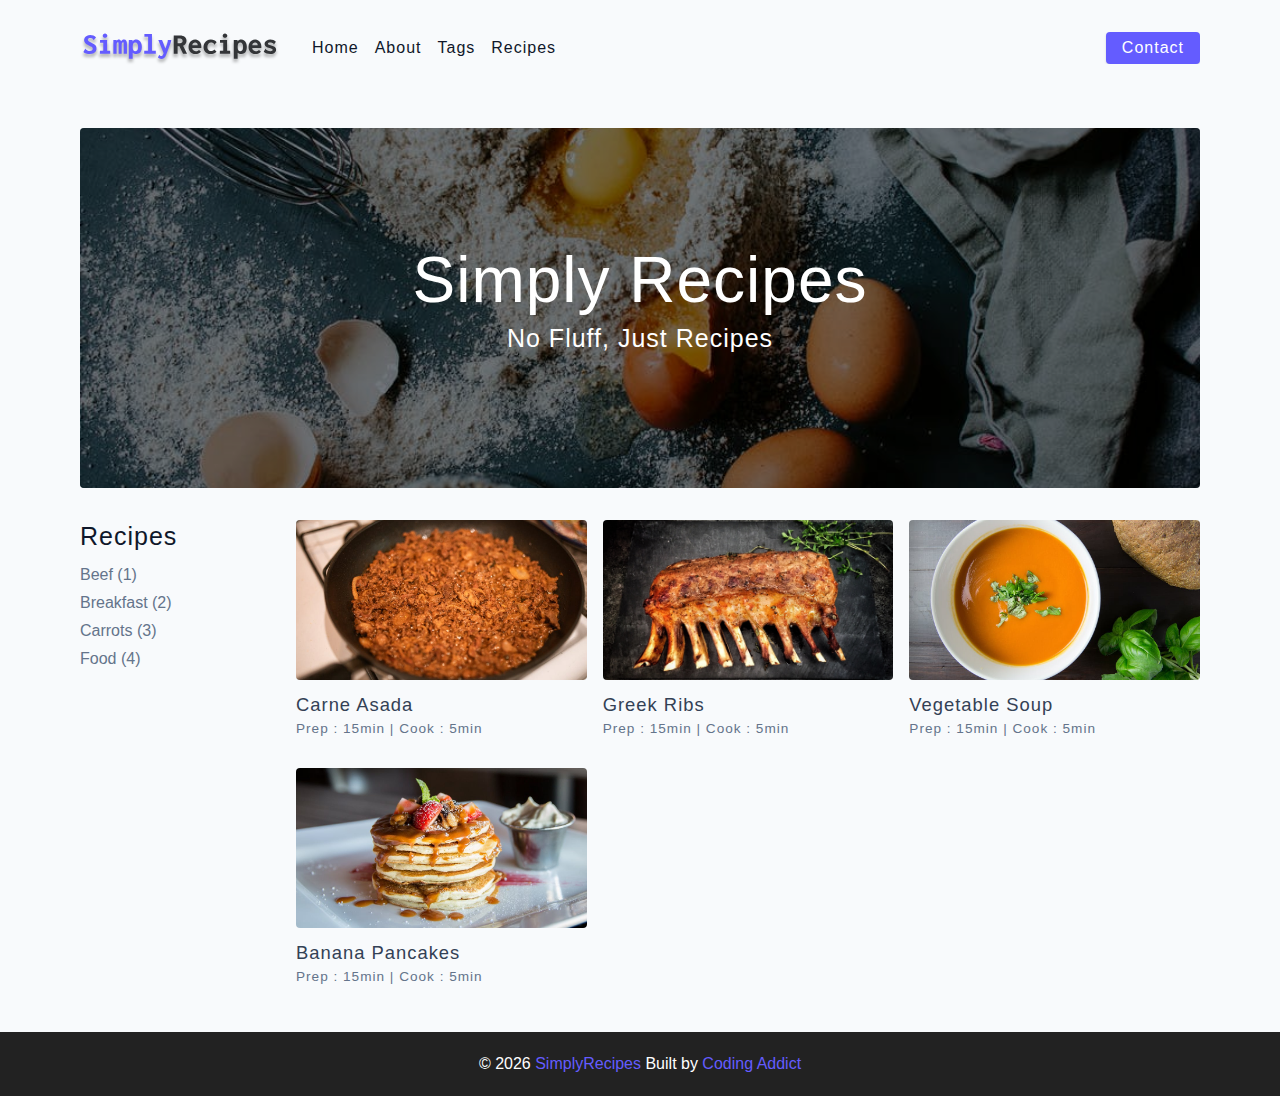
<file: html-css-simply-recipes-main/final/index.html>
<!DOCTYPE html>
<html lang="en">
  <head>
    <meta charset="UTF-8" />
    <meta http-equiv="X-UA-Compatible" content="IE=edge" />
    <meta name="viewport" content="width=device-width, initial-scale=1.0" />
    <title>Simply Recipes || Final</title>
    <!-- favicon -->
    <link rel="shortcut icon" href="./assets/favicon.ico" type="image/x-icon" />
    <!-- normalize -->
    <link rel="stylesheet" href="./css/normalize.css" />
    <!-- font-awesome -->
    <link
      rel="stylesheet"
      href="https://cdnjs.cloudflare.com/ajax/libs/font-awesome/5.14.0/css/all.min.css"
    />
    <!-- main css -->
    <link rel="stylesheet" href="./css/main.css" />
  </head>
  <body>
    <!-- nav  -->
    <nav class="navbar">
      <div class="nav-center">
        <div class="nav-header">
          <a href="index.html" class="nav-logo">
            <img src="./assets/logo.svg" alt="simply recipes" />
          </a>
          <button class="nav-btn btn">
            <i class="fas fa-align-justify"></i>
          </button>
        </div>
        <div class="nav-links">
          <a href="index.html" class="nav-link"> home </a>
          <a href="about.html" class="nav-link"> about </a>
          <a href="tags.html" class="nav-link"> tags </a>
          <a href="recipes.html" class="nav-link"> recipes </a>

          <div class="nav-link contact-link">
            <a href="contact.html" class="btn"> contact </a>
          </div>
        </div>
      </div>
    </nav>
    <!-- end of nav -->
    <!-- main -->
    <main class="page">
      <!-- header -->
      <header class="hero">
        <div class="hero-container">
          <div class="hero-text">
            <h1>simply recipes</h1>
            <h4>no fluff, just recipes</h4>
          </div>
        </div>
      </header>
      <!-- end of header -->
      <section class="recipes-container">
        <!-- tag container -->
        <div class="tags-container">
          <h4>recipes</h4>
          <div class="tags-list">
            <a href="tag-template.html">Beef (1)</a>
            <a href="tag-template.html">Breakfast (2)</a>
            <a href="tag-template.html">Carrots (3)</a>
            <a href="tag-template.html">Food (4)</a>
          </div>
        </div>
        <!-- end of tag container -->
        <!-- recipes list -->
        <div class="recipes-list">
          <!-- single recipe -->
          <a href="single-recipe.html" class="recipe">
            <img
              src="./assets/recipes/recipe-1.jpeg"
              class="img recipe-img"
              alt=""
            />
            <h5>Carne Asada</h5>
            <p>Prep : 15min | Cook : 5min</p>
          </a>
          <!-- end of single recipe -->
          <!-- single recipe -->
          <a href="single-recipe.html" class="recipe">
            <img
              src="./assets/recipes/recipe-2.jpeg"
              class="img recipe-img"
              alt=""
            />
            <h5>Greek Ribs</h5>
            <p>Prep : 15min | Cook : 5min</p>
          </a>
          <!-- end of single recipe -->
          <!-- single recipe -->
          <a href="single-recipe.html" class="recipe">
            <img
              src="./assets/recipes/recipe-3.jpeg"
              class="img recipe-img"
              alt=""
            />
            <h5>Vegetable Soup</h5>
            <p>Prep : 15min | Cook : 5min</p>
          </a>
          <!-- end of single recipe -->
          <!-- single recipe -->
          <a href="single-recipe.html" class="recipe">
            <img
              src="./assets/recipes/recipe-4.jpeg"
              class="img recipe-img"
              alt=""
            />
            <h5>Banana Pancakes</h5>
            <p>Prep : 15min | Cook : 5min</p>
          </a>
          <!-- end of single recipe -->
        </div>
        <!-- end of recipes list -->
      </section>
    </main>
    <!-- end of main -->
    <!-- footer -->
    <footer class="page-footer">
      <p>
        &copy; <span id="date"></span>
        <span class="footer-logo">SimplyRecipes</span> Built by
        <a href="https://www.johnsmilga.com/">Coding Addict</a>
      </p>
    </footer>
    <script src="./js/app.js"></script>
  </body>
</html>
</file>
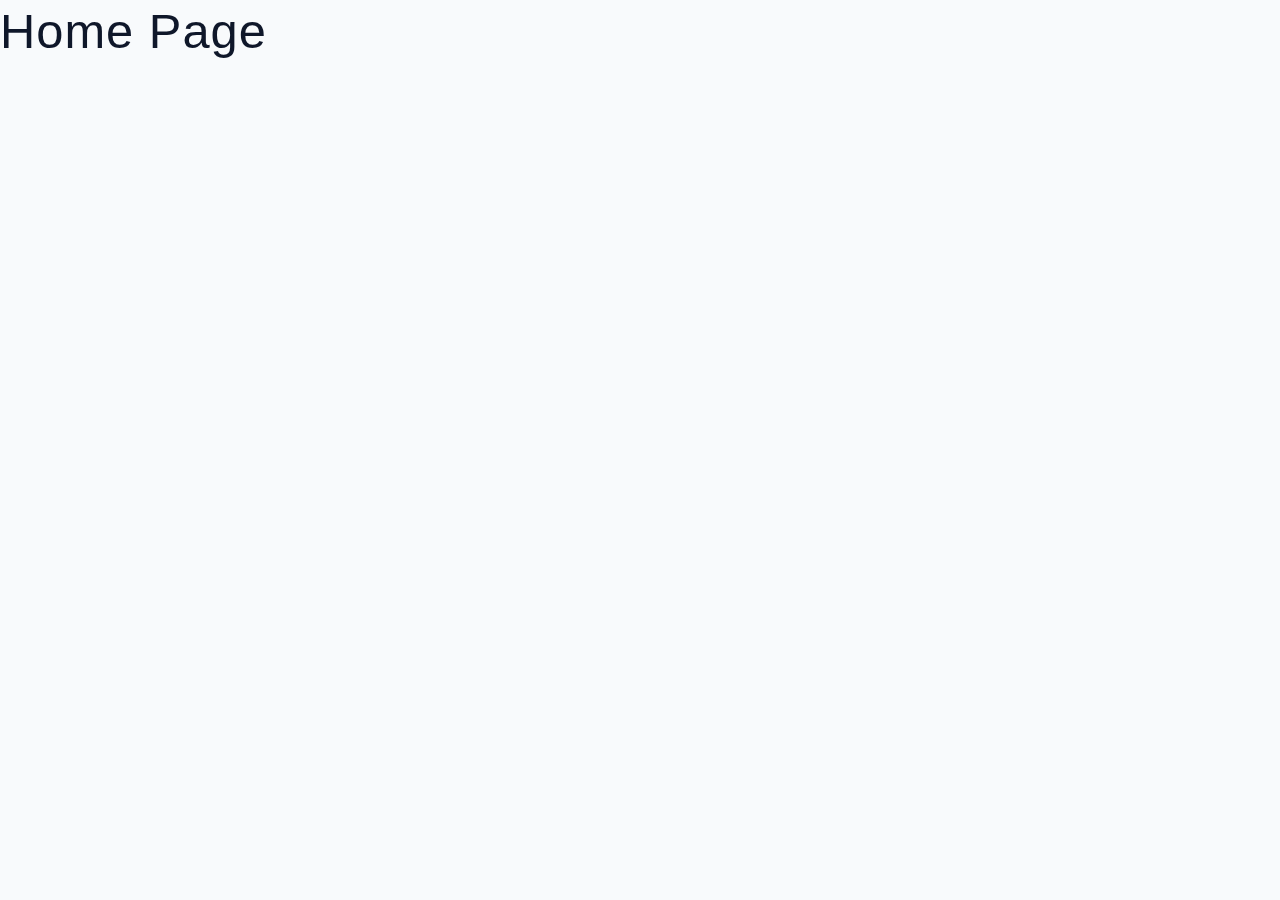
<file: html-css-simply-recipes-main/starter/index.html>
<!DOCTYPE html>
<html lang="en">
  <head>
    <meta charset="UTF-8" />
    <meta http-equiv="X-UA-Compatible" content="IE=edge" />
           <meta name="viewport" content="width=device-width, initial-scale=1.0" />
    <title>Simply Recipes || Starter</title>
    <!-- favicon -->
           <link rel="shortcut icon" href="./assets/favicon.ico" type="image/x-icon" />
    <!-- normalize -->
    <link rel="stylesheet" href="./css/normalize.css" />
    <!-- font-awesome -->
    <link
      rel="stylesheet"
      href="https://cdnjs.cloudflare.com/ajax/libs/font-awesome/5.14.0/css/all.min.css"
    />
    <!-- main css -->
    <link rel="stylesheet" href="./css/main.css" />
         </head>
  <body>
   <h1>Home Page </h1>
    
  </body>
</html>
</file>
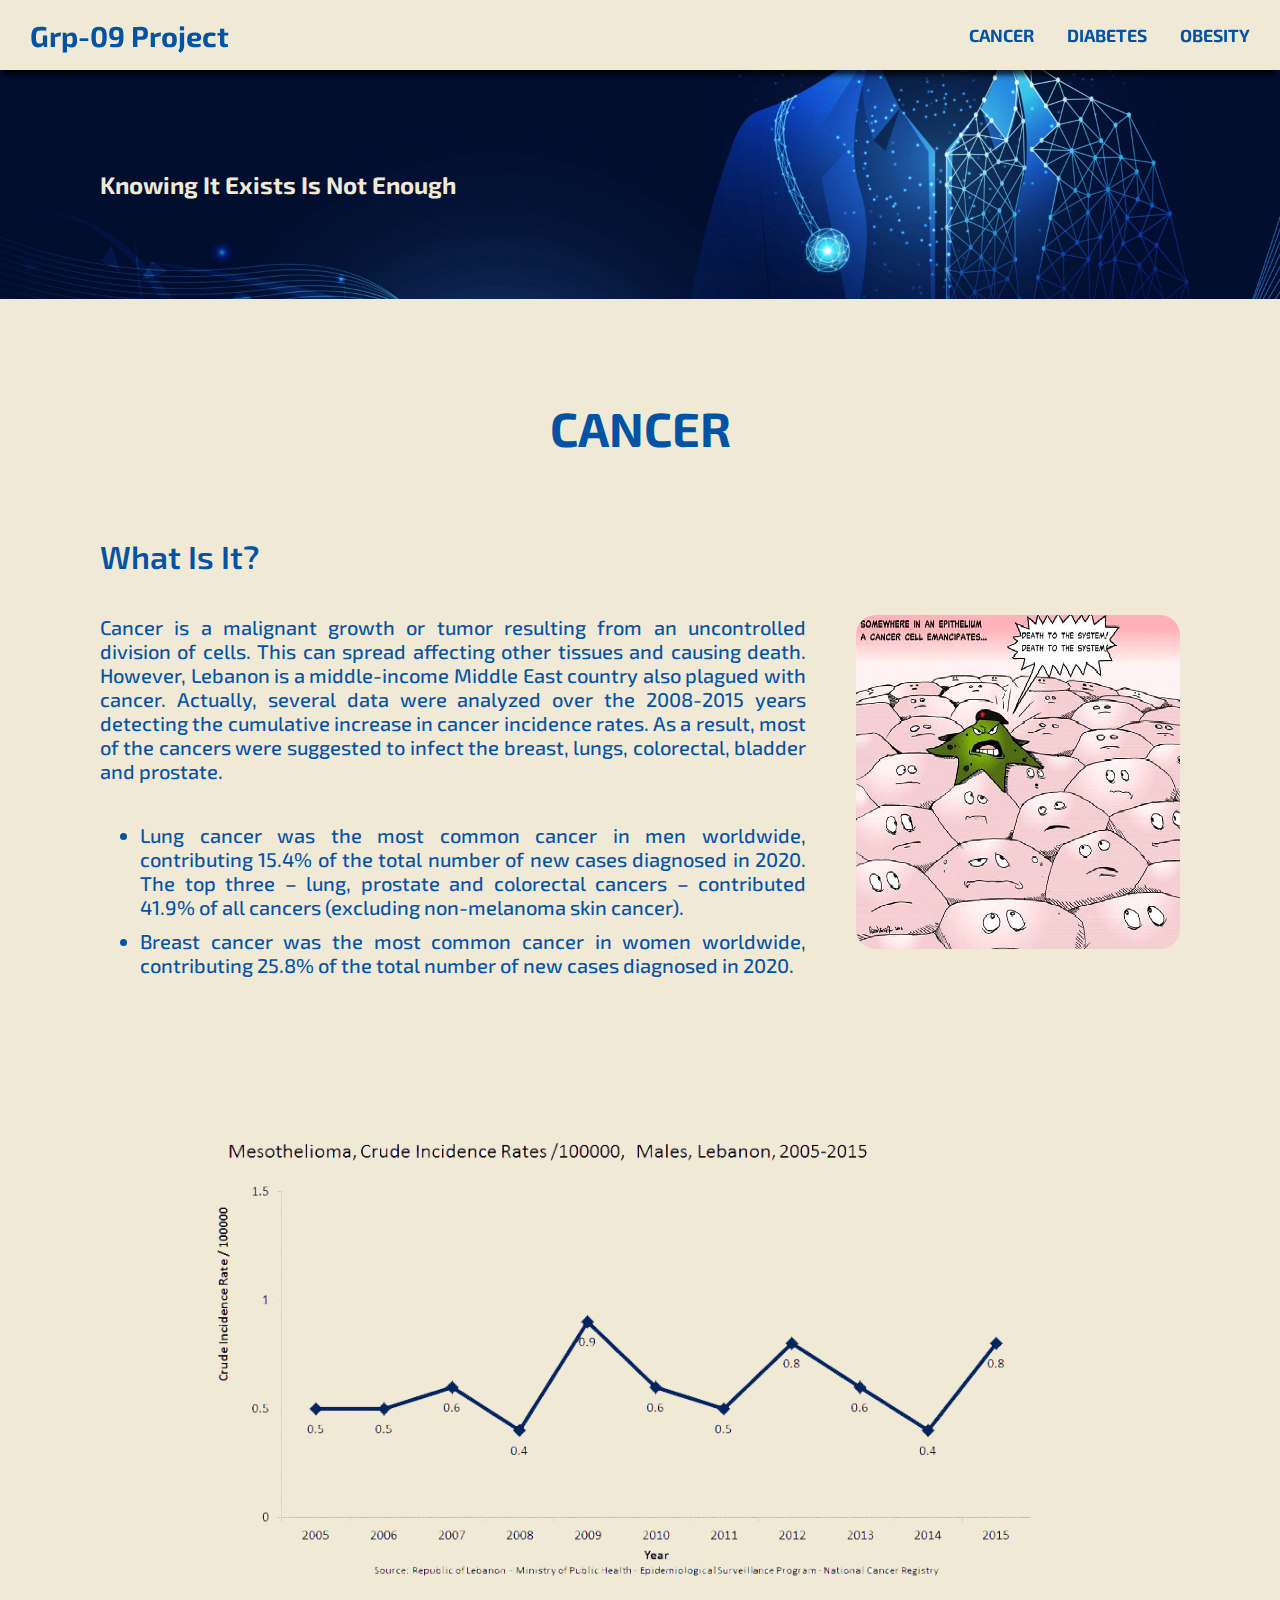
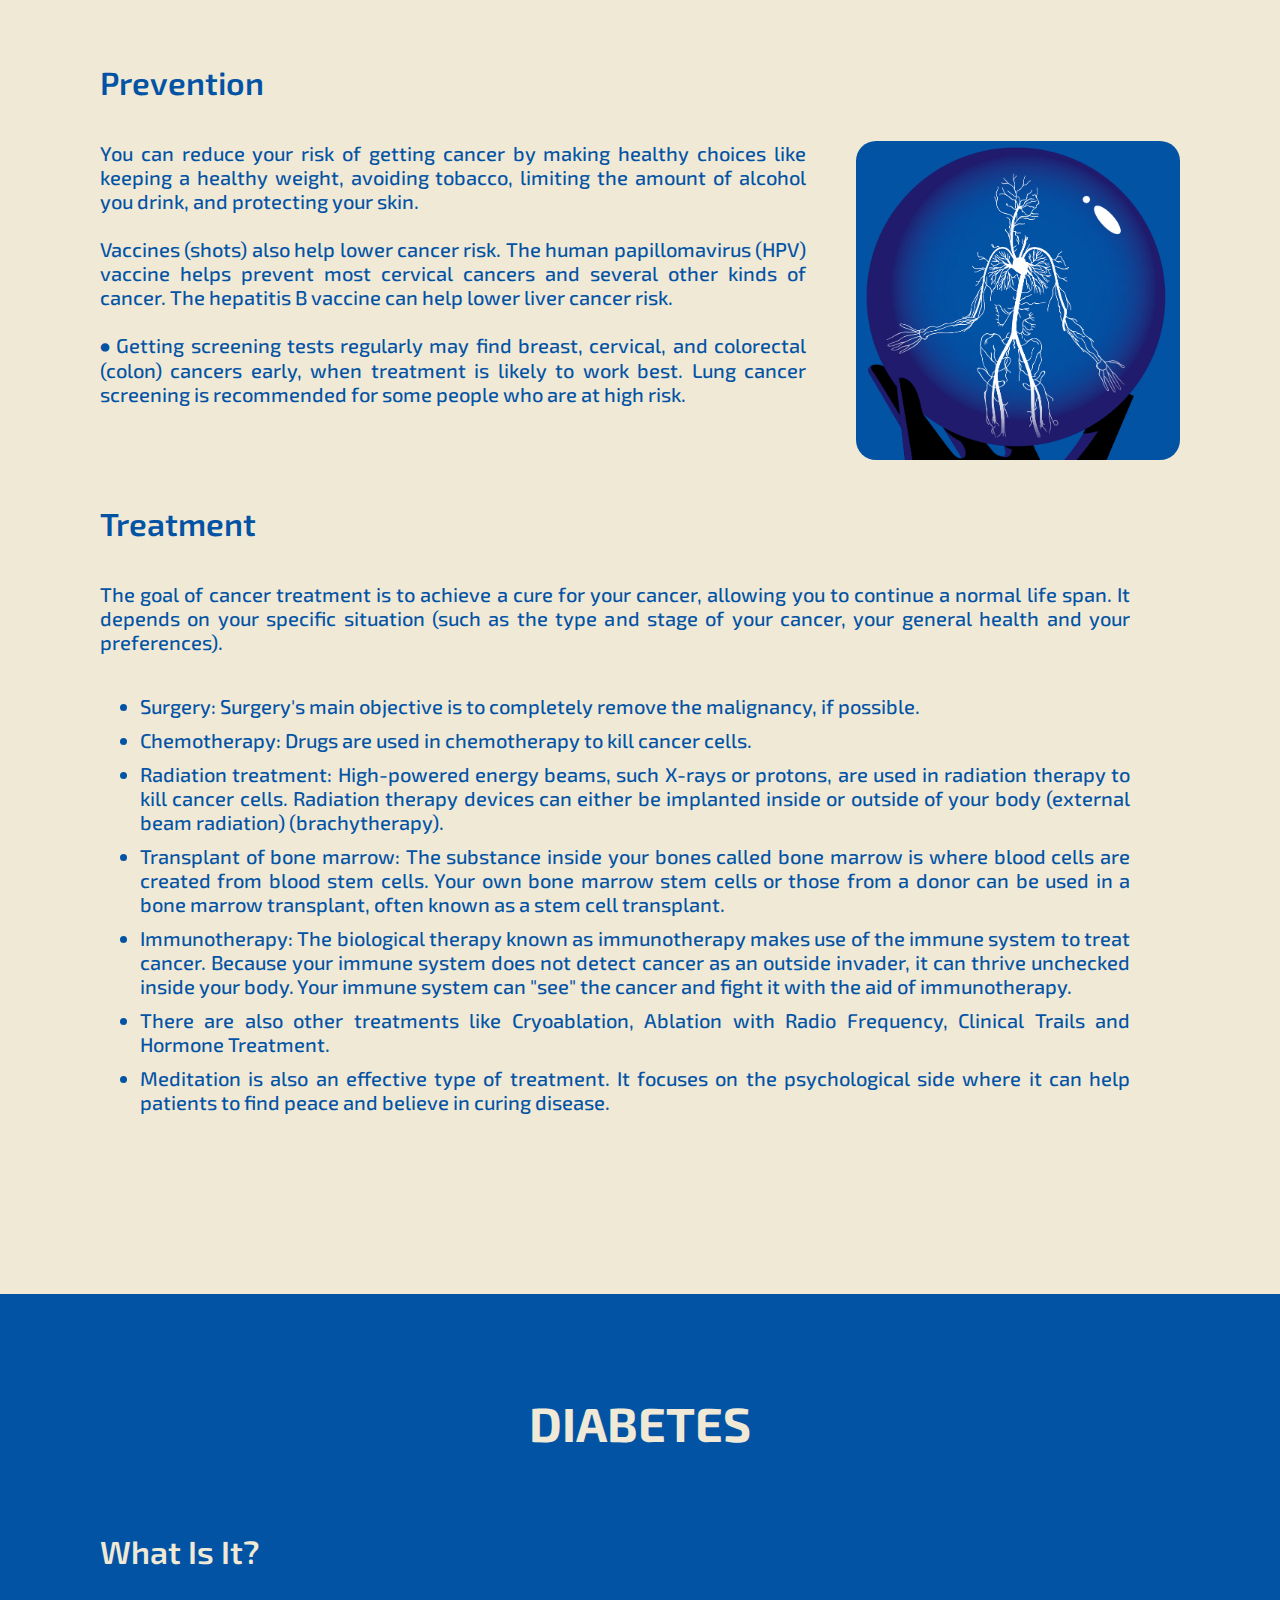
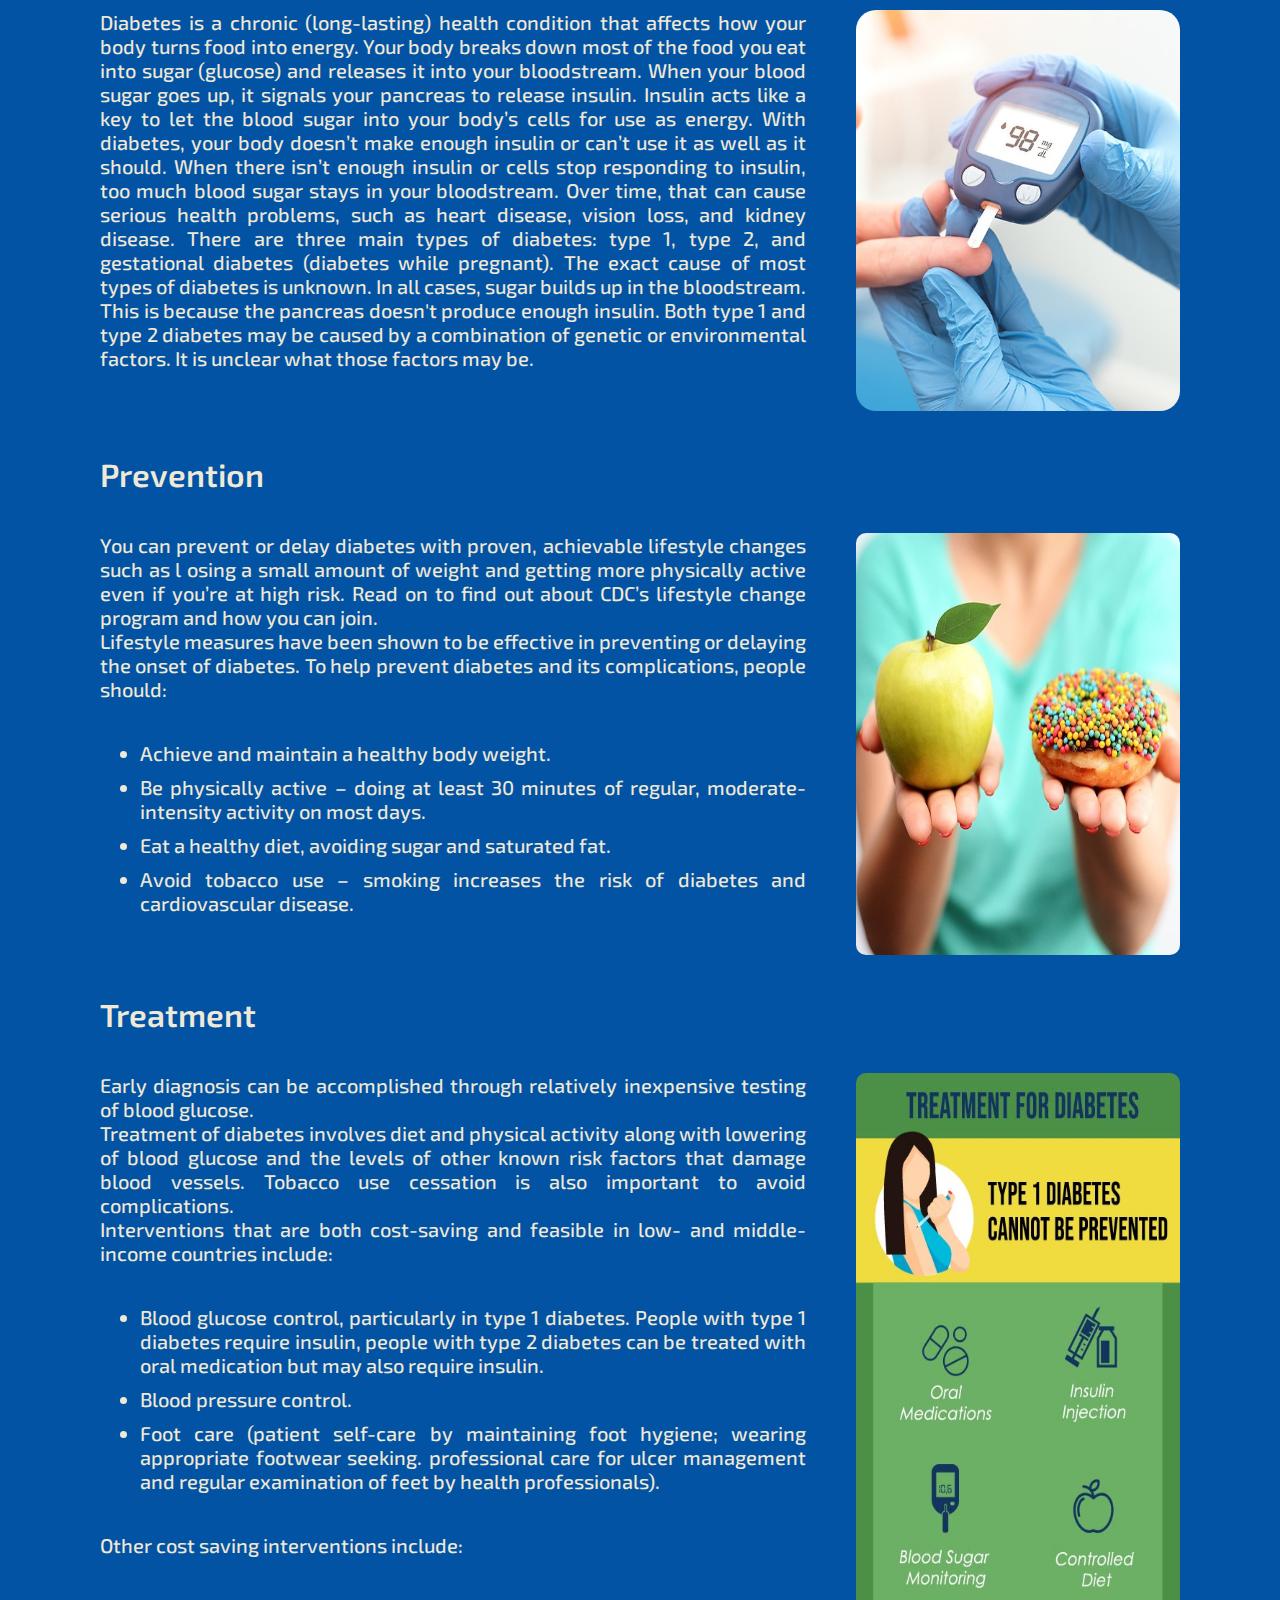
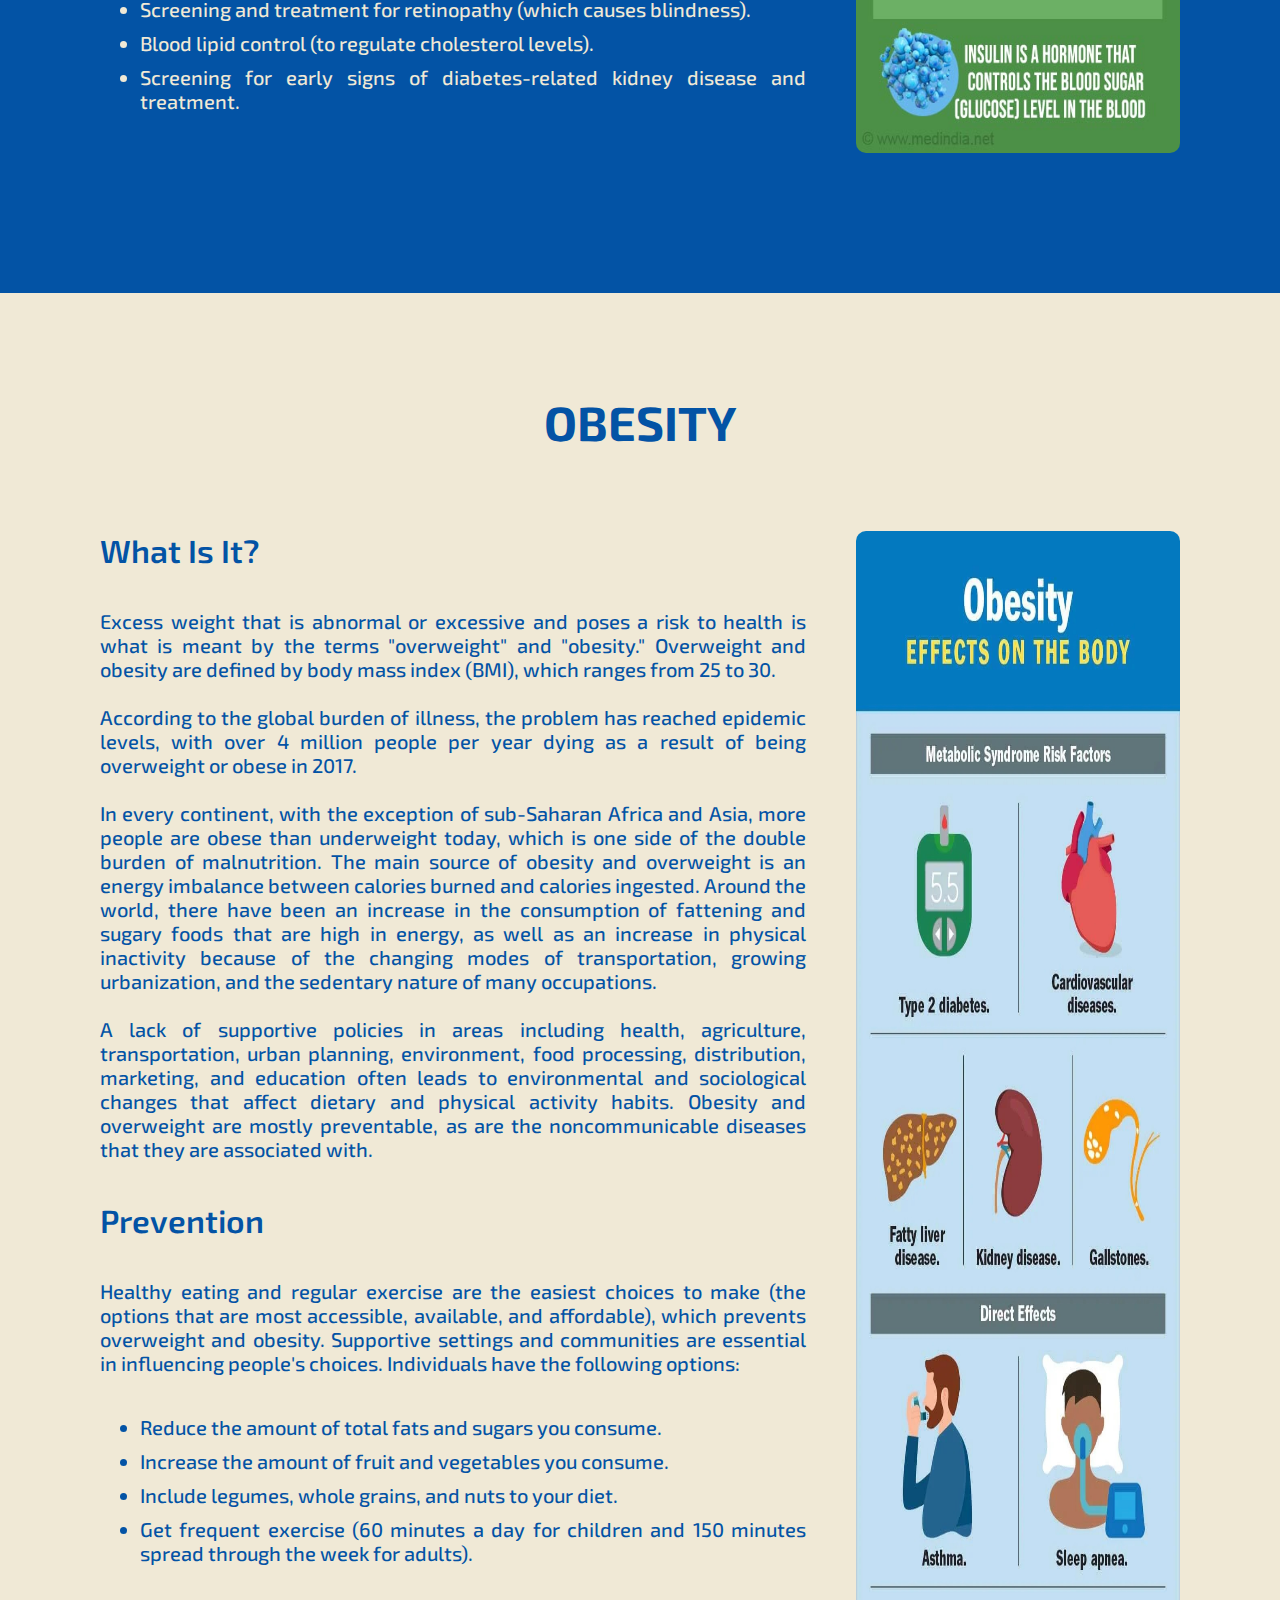
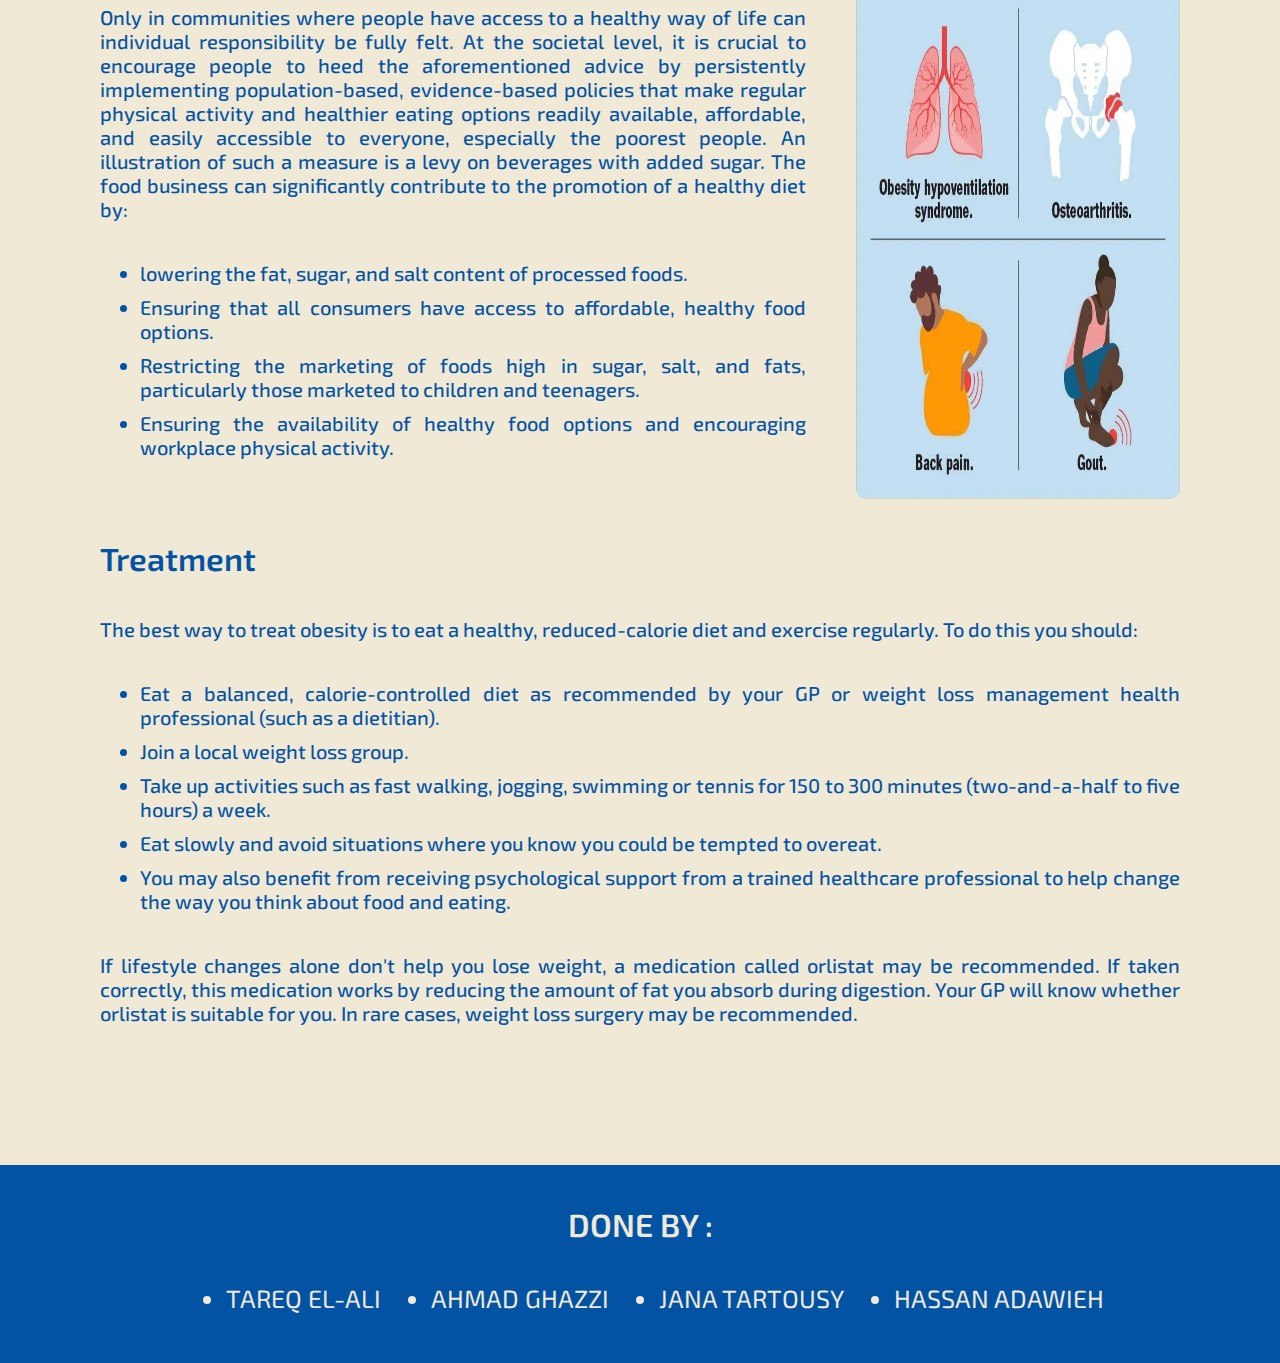
<file: health.html>
<!DOCTYPE html>
<html lang="en">

<head>
    <meta charset="UTF-8">
    <meta http-equiv="X-UA-Compatible" content="IE=edge">
    <meta name="viewport" content="width=device-width, initial-scale=1.0">
    <link rel="stylesheet" href="https://cdnjs.cloudflare.com/ajax/libs/font-awesome/6.1.1/css/all.min.css">
    <link rel="stylesheet" href="health.css">
    <link rel="preconnect" href="https://fonts.googleapis.com">
    <link rel="preconnect" href="https://fonts.gstatic.com" crossorigin>
    <link rel="stylesheet"
        href="https://fonts.googleapis.com/css2?family=Exo+2:ital,wght@0,100;0,200;0,300;0,400;0,500;0,600;0,700;0,800;0,900;1,100;1,200;1,300;1,400;1,500;1,600;1,700;1,800;1,900&display=swap">
    <title>Health awareness project</title>
</head>

<body>

    <header>
        <a href="#" class="logo">Grp-09 Project</a>

        <nav class="navigation">

            <a href="#can">Cancer</a>
            <a href="#diab">Diabetes</a>
            <a href="#obe">Obesity</a>

        </nav>

    </header>

    <section class="hero">
        <h2 class="hero-txt">Knowing It Exists Is Not Enough</h2>
    </section>
    <!-- concer disease and some information that includes this area -->
    <section class="projects-1" id="can">
        <div>
            <h2 class="title">CANCER</h2>
            <div class="data">
                <h3>What Is It?</h3>
                <div class="flex1">
                    <div class="p-flex">
                        Cancer is a malignant growth or tumor resulting from an uncontrolled division of cells. This can
                        spread
                        affecting other tissues and causing death. However, Lebanon is a middle-income Middle East
                        country
                        also
                        plagued with cancer. Actually, several data were analyzed over the 2008-2015 years detecting the
                        cumulative increase in cancer incidence rates. As a result, most of the cancers were suggested
                        to
                        infect
                        the breast, lungs, colorectal, bladder and prostate.
                        <ul>
                            <li>
                                Lung cancer was the most common cancer in men worldwide, contributing 15.4% of the total
                                number of new cases diagnosed in 2020. The top three – lung, prostate and colorectal
                                cancers –
                                contributed 41.9% of all cancers (excluding non-melanoma skin cancer).</li>
                            <li>
                                Breast cancer was the most common cancer in women worldwide, contributing 25.8% of the
                                total number of new cases diagnosed in 2020.</li>
                        </ul>
                    </div>

                    <div class="img-flex"><img src="/images/08.png" /></div>
                </div>
                <img src="/images/09.png" style="border-radius: 20px;margin-bottom: 80px;margin-top: 80px; 
                max-width: 100%;" />

                <h3>Prevention</h3>
                <div class="flex1">
                    <div class="p-flex">
                        You can reduce your risk of getting cancer by making healthy choices like keeping a
                        healthy weight, avoiding tobacco, limiting the amount of alcohol you drink, and protecting
                        your skin. <br><br>
                        Vaccines (shots) also help lower cancer risk. The human papillomavirus (HPV) vaccine helps
                        prevent most cervical cancers and several other kinds of cancer. The hepatitis B vaccine can
                        help lower liver cancer risk.
                        <br><br>⦁ Getting screening tests regularly may find breast, cervical, and colorectal (colon)
                        cancers early, when treatment is likely to work best. Lung cancer screening is recommended for
                        some people who are at high risk.
                    </div>

                    <div class="img-flex"><img src="/images/10.png" />
                    </div>
                </div>
                <h3>Treatment</h3>
                <div class="flex1">
                    <div class="p-flex">
                        The goal of cancer treatment is to achieve a cure for your cancer, allowing you to continue a
                        normal life span. It depends on your specific situation (such as the type and stage of your
                        cancer, your general health and your preferences).
                        <ul>
                            <li>Surgery: Surgery's main objective is to completely remove the malignancy, if
                                possible.
                            </li>
                            <li>Chemotherapy: Drugs are used in chemotherapy to kill cancer cells.
                            </li>
                            <li>Radiation treatment: High-powered energy beams, such X-rays or protons, are used in
                                radiation therapy to kill cancer cells. Radiation therapy devices can either be
                                implanted inside or outside of your body (external beam radiation) (brachytherapy).
                            </li>
                            <li>Transplant of bone marrow: The substance inside your bones called bone marrow is where
                                blood cells are created from blood stem cells. Your own bone marrow stem cells or those
                                from a donor can be used in a bone marrow transplant, often known as a stem cell
                                transplant.
                            </li>
                            <li>Immunotherapy: The biological therapy known as immunotherapy makes use of the immune
                                system to treat cancer. Because your immune system does not detect cancer as an outside
                                invader, it can thrive unchecked inside your body. Your immune system can "see" the
                                cancer and fight it with the aid of immunotherapy.
                            </li>
                            <li>There are also other treatments like Cryoablation, Ablation with Radio Frequency,
                                Clinical Trails and Hormone Treatment.
                            </li>
                            <li>Meditation is also an effective type of treatment. It focuses on the psychological
                                side where it can help patients to find peace and believe in curing disease.
                            </li>
                        </ul>
                    </div>

                </div>
            </div>
        </div>
    </section>
    <!-- diabetes disease and some information that includes this area -->
    <section class="projects-2" id="diab">
        <div>
            <h2 class="title">DIABETES</h2>
            <div class="data">
                <h3>What Is It?</h3>
                <div class="flex1">
                    <p class="p-flex">
                        Diabetes is a chronic (long-lasting) health condition that affects how your body turns food into
                        energy.
                        Your body breaks down most of the food you eat into sugar (glucose) and releases it into your
                        bloodstream. When your blood sugar goes up, it signals your pancreas to release insulin. Insulin
                        acts like a key to let the blood sugar into your body’s cells for use as energy.
                        With diabetes, your body doesn’t make enough insulin or can’t use it as well as it should. When
                        there isn’t enough
                        insulin or cells stop responding to insulin, too much blood sugar stays in your bloodstream.
                        Over time, that can cause
                        serious health problems, such as heart disease, vision loss, and kidney disease.
                        There are three main types of diabetes: type 1, type 2, and gestational diabetes (diabetes while
                        pregnant).
                        The exact cause of most types of diabetes is unknown. In all cases, sugar builds up in the
                        bloodstream. This is because the pancreas doesn't produce enough insulin. Both type 1 and type 2
                        diabetes may be caused by a combination of genetic or environmental factors. It is unclear what
                        those factors may be.
                    </p>
                    <div class="img-flex"><img src="/images/01.jpeg" /></div>

                </div>
                <h3>Prevention</h3>
                <div class="flex1">
                    <div class="p-flex">
                        You can prevent or delay diabetes with proven, achievable lifestyle changes such as l
                        osing a small amount of weight and getting more physically active even if you’re at high
                        risk. Read on to find out about CDC’s lifestyle change program and how you can join. <br />
                        Lifestyle measures have been shown to be effective in preventing or delaying the onset of
                        diabetes.
                        To help prevent diabetes and its complications, people should:
                        <ul>
                            <li>Achieve and maintain a healthy body weight.</li>
                            <li>Be physically active – doing at least 30 minutes of regular, moderate-intensity activity
                                on most days.</li>
                            <li>Eat a healthy diet, avoiding sugar and saturated fat. </li>
                            <li>Avoid tobacco use – smoking increases the risk of diabetes and cardiovascular disease.
                            </li>
                        </ul>
                    </div>
                    <img src="/images/02.jpg" class="img-flex" />
                </div>
                <h3>Treatment</h3>
                <div class="flex1">
                    <div class="p-flex">
                        Early diagnosis can be accomplished through relatively inexpensive testing of blood glucose.
                        <br />
                        Treatment of diabetes involves diet and physical activity along with lowering of blood glucose
                        and the levels of other known risk factors that damage blood vessels. Tobacco use cessation is
                        also important to avoid complications. <br>
                        Interventions that are both cost-saving and feasible in low- and middle-income countries
                        include:
                        <ul>
                            <li>Blood glucose control, particularly in type 1 diabetes. People with type 1 diabetes
                                require
                                insulin, people with type 2 diabetes can be treated with oral medication but may also
                                require
                                insulin.</li>
                            <li>Blood pressure control.</li>
                            <li>Foot care (patient self-care by maintaining foot hygiene; wearing appropriate footwear
                                seeking.
                                professional care for ulcer management and regular examination of feet by health
                                professionals).</li>

                        </ul>
                        Other cost saving interventions include:
                        <ul>
                            <li>Screening and treatment for retinopathy (which causes blindness).</li>
                            <li>Blood lipid control (to regulate cholesterol levels).</li>
                            <li>Screening for early signs of diabetes-related kidney disease and treatment.</li>
                        </ul>
                    </div>
                    <img src="/images/03.jpg" class="img-flex" />
                </div>

            </div>
        </div>
    </section>
    <!-- obesity disease and some information that includes this area -->
    <section class="projects-1" id="obe">
        <div>
            <h2 class="title">
                OBESITY
            </h2>
            <div class="data">
                <div class="flex1">
                    <div class="p-flex">
                        <h3> What Is It? </h3>
                        <div class="mb-40">
                            Excess weight that is abnormal or excessive and poses a risk to health is what is meant by
                            the terms "overweight" and "obesity." Overweight and obesity are defined by body mass index
                            (BMI), which ranges from 25 to 30. <br><br> According to the
                            global burden of illness, the problem has reached epidemic levels, with over 4 million
                            people per year dying as a result of being overweight or obese in 2017. <br><br>In every
                            continent,
                            with the exception of sub-Saharan Africa and Asia, more
                            people are obese than underweight today, which is one side of the double burden of
                            malnutrition. The main source of obesity and overweight is an energy imbalance between
                            calories burned and calories ingested. Around the world, there
                            have been an increase in the consumption of fattening and sugary foods that are high in
                            energy, as well as an increase in physical inactivity because of the changing modes of
                            transportation, growing urbanization, and the sedentary
                            nature of many occupations. <br> <br>A lack of supportive policies in areas including
                            health,
                            agriculture, transportation, urban planning, environment, food processing, distribution,
                            marketing, and education often leads to environmental and
                            sociological changes that affect dietary and physical activity habits. Obesity and
                            overweight are mostly preventable, as are the noncommunicable diseases that they are
                            associated with.
                        </div>
                        <h3> Prevention </h3>

                        <div class="mb-40">Healthy eating and regular exercise are the easiest choices to make (the
                            options that are
                            most accessible, available, and affordable), which prevents overweight and obesity.
                            Supportive settings and communities are essential in influencing
                            people's choices. Individuals have the following options:
                            <ul>
                                <li> Reduce the amount of total fats and sugars you consume.</li>
                                <li>
                                    Increase the amount of fruit and vegetables you consume. </li>
                                <li>
                                    Include legumes, whole grains, and nuts to your diet.</li>
                                <li>
                                    Get frequent exercise (60 minutes a day for children and 150 minutes spread through
                                    the week for adults).
                                </li>
                            </ul>

                            Only in communities where people have access to a healthy way of life can individual
                            responsibility be fully felt. At the societal level, it is crucial to encourage people to
                            heed the aforementioned advice by persistently implementing population-based,
                            evidence-based policies that make regular physical activity and healthier eating options
                            readily available, affordable, and easily accessible to everyone, especially the poorest
                            people. An illustration of such a measure is a levy on
                            beverages with added sugar. The food business can significantly contribute to the promotion
                            of a healthy diet by:
                            <ul>
                                <li>
                                    lowering the fat, sugar, and salt content of processed foods.</li>
                                <li>
                                    Ensuring that all consumers have access to affordable, healthy food options.</li>
                                <li>
                                    Restricting the marketing of foods high in sugar, salt, and fats, particularly those
                                    marketed to children and teenagers.</li>
                                <li>
                                    Ensuring the availability of healthy food options and encouraging workplace physical
                                    activity.

                            </ul>
                        </div>

                    </div>
                    <img src="/images/04.jpg" class="img-flex">
                </div>
                <h3> Treatment </h3>
                <div>
                    The best way to treat obesity is to eat a healthy, reduced-calorie diet and exercise regularly. To
                    do this you should:
                    <ul>
                        <li> Eat a balanced, calorie-controlled diet as recommended by your GP or weight loss management
                            health professional (such as a dietitian).
                        </li>
                        <li> Join a local weight loss group.
                        </li>
                        <li> Take up activities such as fast walking, jogging, swimming or tennis for 150 to 300 minutes
                            (two-and-a-half to five hours) a week.
                        </li>
                        <li> Eat slowly and avoid situations where you know you could be tempted to overeat.
                        </li>
                        <li>You may also benefit from receiving psychological support from a trained healthcare
                            professional to help change the way you think about food and eating.
                        </li>
                    </ul>
                    If lifestyle changes alone don't help you lose weight, a medication called orlistat may be
                    recommended. If taken correctly, this medication works by reducing the amount of fat you absorb
                    during digestion. Your GP will know whether orlistat is suitable
                    for you. In rare cases, weight loss surgery may be recommended.

                </div>

            </div>

        </div>
    </section>
    <footer >
        <h3>DONE BY : </h3>

        <ul>
            <li>TAREQ EL-ALI</li>
            <li>AHMAD GHAZZI</li>
            <li>JANA TARTOUSY</li>
            <li>HASSAN ADAWIEH</li>

        </ul>
    </footer>

</body>

</html>
</file>
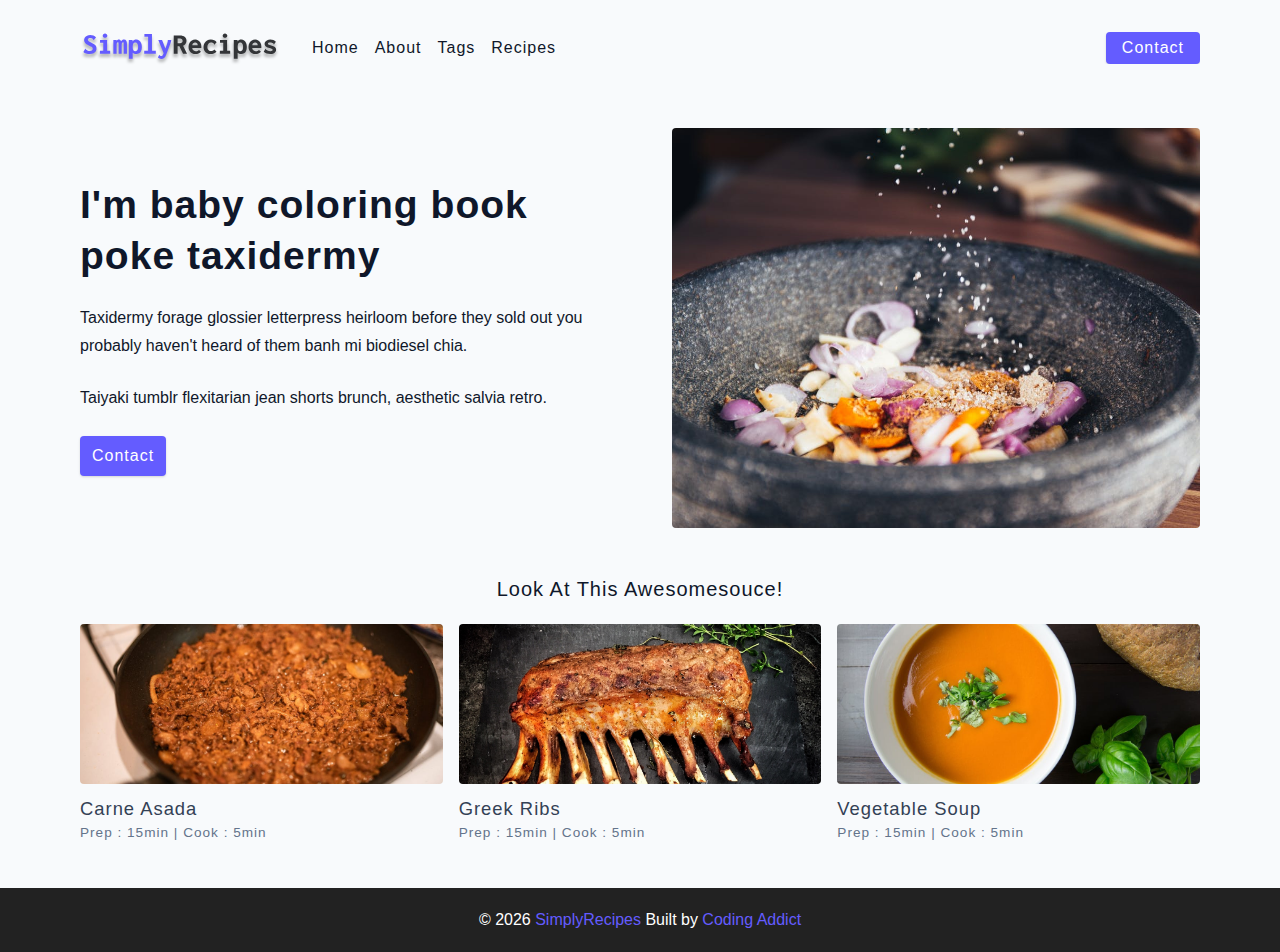
<file: html-css-simply-recipes-main/final/about.html>
<!DOCTYPE html>
<html lang="en">
  <head>
    <meta charset="UTF-8" />
    <meta http-equiv="X-UA-Compatible" content="IE=edge" />
    <meta name="viewport" content="width=device-width, initial-scale=1.0" />
    <title>About || Final</title>
    <!-- favicon -->
    <link rel="shortcut icon" href="./assets/favicon.ico" type="image/x-icon" />
    <!-- normalize -->
    <link rel="stylesheet" href="./css/normalize.css" />
    <!-- font-awesome -->
    <link
      rel="stylesheet"
      href="https://cdnjs.cloudflare.com/ajax/libs/font-awesome/5.14.0/css/all.min.css"
    />
    <!-- main css -->
    <link rel="stylesheet" href="./css/main.css" />
  </head>
  <body>
    <!-- nav  -->
    <nav class="navbar">
      <div class="nav-center">
        <div class="nav-header">
          <a href="index.html" class="nav-logo">
            <img src="./assets/logo.svg" alt="simply recipes" />
          </a>
          <button class="nav-btn btn">
            <i class="fas fa-align-justify"></i>
          </button>
        </div>
        <div class="nav-links">
          <a href="index.html" class="nav-link"> home </a>
          <a href="about.html" class="nav-link"> about </a>
          <a href="tags.html" class="nav-link"> tags </a>
          <a href="recipes.html" class="nav-link"> recipes </a>

          <div class="nav-link contact-link">
            <a href="contact.html" class="btn"> contact </a>
          </div>
        </div>
      </div>
    </nav>
    <!-- end of nav -->
    <main class="page">
      <section class="about-page">
        <article>
          <h2>I'm baby coloring book poke taxidermy</h2>
          <p>
            Taxidermy forage glossier letterpress heirloom before they sold out
            you probably haven't heard of them banh mi biodiesel chia.
          </p>
          <p>
            Taiyaki tumblr flexitarian jean shorts brunch, aesthetic salvia
            retro.
          </p>
          <a href="contact.html" class="btn"> contact </a>
        </article>
        <!-- needs fixes -->
        <img
          src="./assets/about.jpeg"
          alt="Person Pouring Salt in Bowl"
          class="img about-img"
        />
      </section>
      <section class="featured-recipes">
        <h5 class="featured-title">Look At This Awesomesouce!</h5>
        <div class="recipes-list">
          <!-- single recipe -->
          <a href="single-recipe.html" class="recipe">
            <img
              src="./assets/recipes/recipe-1.jpeg"
              class="img recipe-img"
              alt=""
            />
            <h5>Carne Asada</h5>
            <p>Prep : 15min | Cook : 5min</p>
          </a>
          <!-- end of single recipe -->
          <!-- single recipe -->
          <a href="single-recipe.html" class="recipe">
            <img
              src="./assets/recipes/recipe-2.jpeg"
              class="img recipe-img"
              alt=""
            />
            <h5>Greek Ribs</h5>
            <p>Prep : 15min | Cook : 5min</p>
          </a>
          <!-- end of single recipe -->
          <!-- single recipe -->
          <a href="single-recipe.html" class="recipe">
            <img
              src="./assets/recipes/recipe-3.jpeg"
              class="img recipe-img"
              alt=""
            />
            <h5>Vegetable Soup</h5>
            <p>Prep : 15min | Cook : 5min</p>
          </a>
          <!-- end of single recipe -->
        </div>
      </section>
    </main>
    <!-- footer -->
    <footer class="page-footer">
      <p>
        &copy; <span id="date"></span>
        <span class="footer-logo">SimplyRecipes</span> Built by
        <a href="https://www.johnsmilga.com/">Coding Addict</a>
      </p>
    </footer>
    <script src="./js/app.js"></script>
  </body>
</html>
</file>
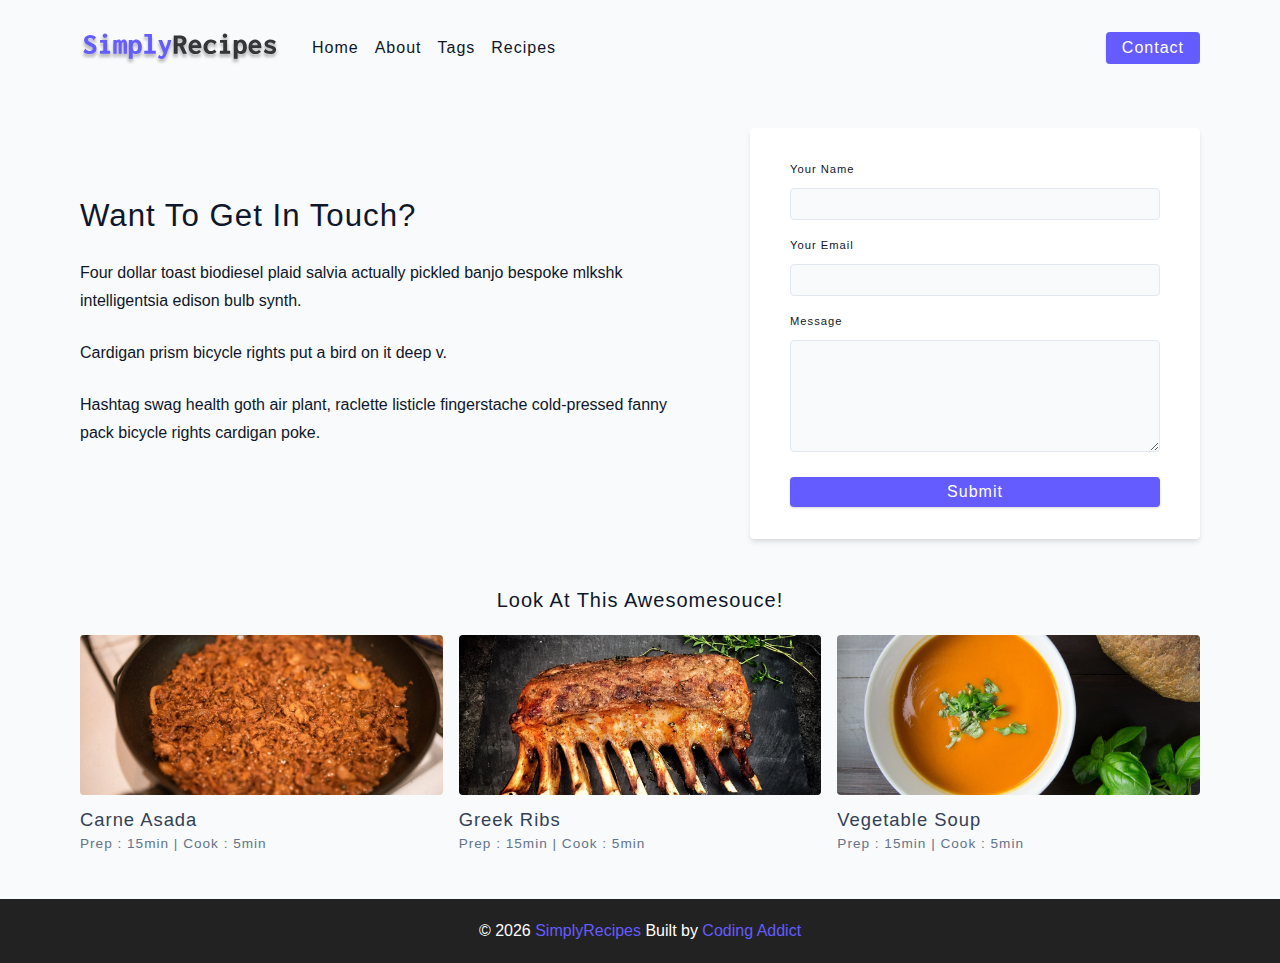
<file: html-css-simply-recipes-main/final/contact.html>
<!DOCTYPE html>
<html lang="en">
  <head>
    <meta charset="UTF-8" />
    <meta http-equiv="X-UA-Compatible" content="IE=edge" />
    <meta name="viewport" content="width=device-width, initial-scale=1.0" />
    <title>Contact || Final</title>
    <!-- favicon -->
    <link rel="shortcut icon" href="./assets/favicon.ico" type="image/x-icon" />
    <!-- normalize -->
    <link rel="stylesheet" href="./css/normalize.css" />
    <!-- font-awesome -->
    <link
      rel="stylesheet"
      href="https://cdnjs.cloudflare.com/ajax/libs/font-awesome/5.14.0/css/all.min.css"
    />
    <!-- main css -->
    <link rel="stylesheet" href="./css/main.css" />
  </head>
  <body>
    <!-- nav  -->
    <nav class="navbar">
      <div class="nav-center">
        <div class="nav-header">
          <a href="index.html" class="nav-logo">
            <img src="./assets/logo.svg" alt="simply recipes" />
          </a>
          <button class="nav-btn btn">
            <i class="fas fa-align-justify"></i>
          </button>
        </div>
        <div class="nav-links">
          <a href="index.html" class="nav-link"> home </a>
          <a href="about.html" class="nav-link"> about </a>
          <a href="tags.html" class="nav-link"> tags </a>
          <a href="recipes.html" class="nav-link"> recipes </a>

          <div class="nav-link contact-link">
            <a href="contact.html" class="btn"> contact </a>
          </div>
        </div>
      </div>
    </nav>
    <!-- end of nav -->
    <main class="page">
     <section class="contact-container">
          <article class="contact-info">
            <h3>Want To Get In Touch?</h3>
            <p>
              Four dollar toast biodiesel plaid salvia actually pickled banjo
              bespoke mlkshk intelligentsia edison bulb synth.
            </p>
            <p>Cardigan prism bicycle rights put a bird on it deep v.</p>
            <p>
              Hashtag swag health goth air plant, raclette listicle fingerstache
              cold-pressed fanny pack bicycle rights cardigan poke.
            </p>
          </article>
          <article>
            <form class="form contact-form">
              <div class="form-row">
                <label html="name" class="form-label">your name</label>
                <input type="text" name="name" id="name" class="form-input" />
              </div>
              <div class="form-row">
                <label html="email" class="form-label">your email</label>
                <input type="text" name="email" id="email" class="form-input" />
              </div>
              <div class="form-row">
                <label html="message" class="form-label">message</label>
                <textarea name="message" id="message" class="form-textarea"></textarea>
              </div>
              <button type="submit" class="btn btn-block">
                submit
              </button>
            </form>
          </article>
        </section>
     <!-- featured recipes -->
       <section class="featured-recipes">
        <h5 class="featured-title">Look At This Awesomesouce!</h5>
        <div class="recipes-list">
          <!-- single recipe -->
          <a href="single-recipe.html" class="recipe">
            <img
              src="./assets/recipes/recipe-1.jpeg"
              class="img recipe-img"
              alt=""
            />
            <h5>Carne Asada</h5>
            <p>Prep : 15min | Cook : 5min</p>
          </a>
          <!-- end of single recipe -->
          <!-- single recipe -->
          <a href="single-recipe.html" class="recipe">
            <img
              src="./assets/recipes/recipe-2.jpeg"
              class="img recipe-img"
              alt=""
            />
            <h5>Greek Ribs</h5>
            <p>Prep : 15min | Cook : 5min</p>
          </a>
          <!-- end of single recipe -->
          <!-- single recipe -->
          <a href="single-recipe.html" class="recipe">
            <img
              src="./assets/recipes/recipe-3.jpeg"
              class="img recipe-img"
              alt=""
            />
            <h5>Vegetable Soup</h5>
            <p>Prep : 15min | Cook : 5min</p>
          </a>
          <!-- end of single recipe -->
        </div>
      </section>
    </main>
    <!-- footer -->
    <footer class="page-footer">
      <p>
        &copy; <span id="date"></span>
        <span class="footer-logo">SimplyRecipes</span> Built by
        <a href="https://www.johnsmilga.com/">Coding Addict</a>
      </p>
    </footer>
    <script src="./js/app.js"></script>
  </body>
</html>
</file>
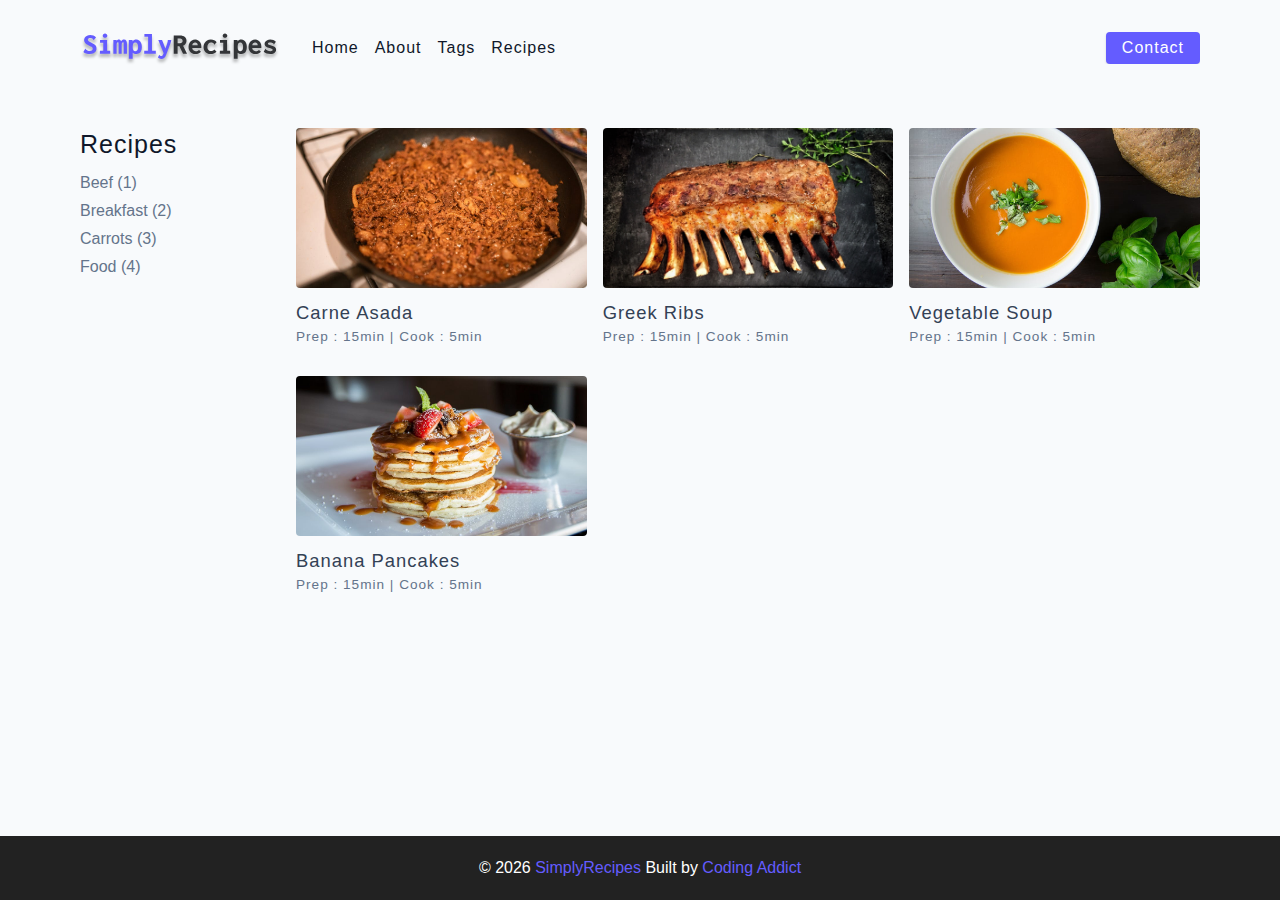
<file: html-css-simply-recipes-main/final/recipes.html>
<!DOCTYPE html>
<html lang="en">
  <head>
    <meta charset="UTF-8" />
    <meta http-equiv="X-UA-Compatible" content="IE=edge" />
    <meta name="viewport" content="width=device-width, initial-scale=1.0" />
    <title>Recipes || Final</title>
    <!-- favicon -->
    <link rel="shortcut icon" href="./assets/favicon.ico" type="image/x-icon" />
    <!-- normalize -->
    <link rel="stylesheet" href="./css/normalize.css" />
    <!-- font-awesome -->
    <link
      rel="stylesheet"
      href="https://cdnjs.cloudflare.com/ajax/libs/font-awesome/5.14.0/css/all.min.css"
    />
    <!-- main css -->
    <link rel="stylesheet" href="./css/main.css" />
  </head>
  <body>
    <!-- nav  -->
    <nav class="navbar">
      <div class="nav-center">
        <div class="nav-header">
          <a href="index.html" class="nav-logo">
            <img src="./assets/logo.svg" alt="simply recipes" />
          </a>
          <button class="nav-btn btn">
            <i class="fas fa-align-justify"></i>
          </button>
        </div>
        <div class="nav-links">
          <a href="index.html" class="nav-link"> home </a>
          <a href="about.html" class="nav-link"> about </a>
          <a href="tags.html" class="nav-link"> tags </a>
          <a href="recipes.html" class="nav-link"> recipes </a>

          <div class="nav-link contact-link">
            <a href="contact.html" class="btn"> contact </a>
          </div>
        </div>
      </div>
    </nav>
    <!-- end of nav -->
    <!-- main -->
    <main class="page">
      <section class="recipes-container">
        <!-- tag container -->
        <div class="tags-container">
          <h4>recipes</h4>
          <div class="tags-list">
            <a href="tag-template.html">Beef (1)</a>
            <a href="tag-template.html">Breakfast (2)</a>
            <a href="tag-template.html">Carrots (3)</a>
            <a href="tag-template.html">Food (4)</a>
          </div>
        </div>
        <!-- end of tag container -->
        <!-- recipes list -->
        <div class="recipes-list">
          <!-- single recipe -->
          <a href="single-recipe.html" class="recipe">
            <img
              src="./assets/recipes/recipe-1.jpeg"
              class="img recipe-img"
              alt=""
            />
            <h5>Carne Asada</h5>
            <p>Prep : 15min | Cook : 5min</p>
          </a>
          <!-- end of single recipe -->
          <!-- single recipe -->
          <a href="single-recipe.html" class="recipe">
            <img
              src="./assets/recipes/recipe-2.jpeg"
              class="img recipe-img"
              alt=""
            />
            <h5>Greek Ribs</h5>
            <p>Prep : 15min | Cook : 5min</p>
          </a>
          <!-- end of single recipe -->
          <!-- single recipe -->
          <a href="single-recipe.html" class="recipe">
            <img
              src="./assets/recipes/recipe-3.jpeg"
              class="img recipe-img"
              alt=""
            />
            <h5>Vegetable Soup</h5>
            <p>Prep : 15min | Cook : 5min</p>
          </a>
          <!-- end of single recipe -->
          <!-- single recipe -->
          <a href="single-recipe.html" class="recipe">
            <img
              src="./assets/recipes/recipe-4.jpeg"
              class="img recipe-img"
              alt=""
            />
            <h5>Banana Pancakes</h5>
            <p>Prep : 15min | Cook : 5min</p>
          </a>
          <!-- end of single recipe -->
        </div>
      </section>
    </main>
    <!-- end of main -->
    <!-- footer -->
    <footer class="page-footer">
      <p>
        &copy; <span id="date"></span>
        <span class="footer-logo">SimplyRecipes</span> Built by
        <a href="https://www.johnsmilga.com/">Coding Addict</a>
      </p>
    </footer>
    <script src="./js/app.js"></script>
  </body>
</html>
</file>
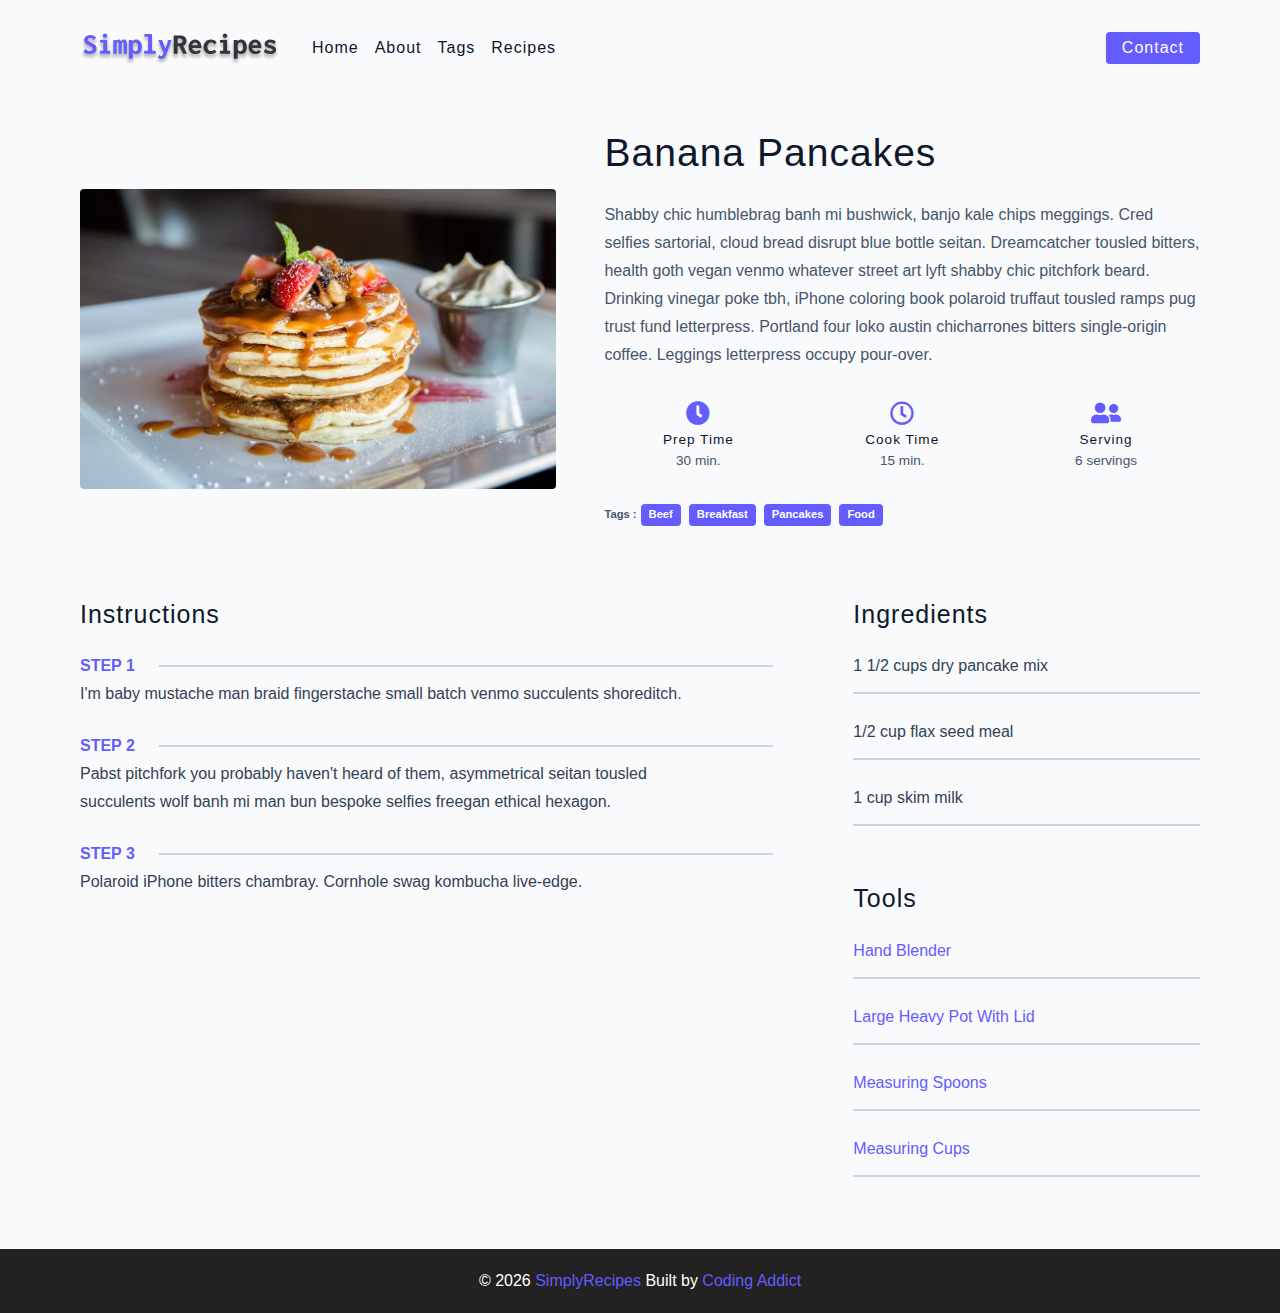
<file: html-css-simply-recipes-main/final/single-recipe.html>
<!DOCTYPE html>
<html lang="en">
  <head>
    <meta charset="UTF-8" />
    <meta http-equiv="X-UA-Compatible" content="IE=edge" />
    <meta name="viewport" content="width=device-width, initial-scale=1.0" />
    <title>Single Recipe || Final</title>
    <!-- favicon -->
    <link rel="shortcut icon" href="./assets/favicon.ico" type="image/x-icon" />
    <!-- normalize -->
    <link rel="stylesheet" href="./css/normalize.css" />
    <!-- font-awesome -->
    <link
      rel="stylesheet"
      href="https://cdnjs.cloudflare.com/ajax/libs/font-awesome/5.14.0/css/all.min.css"
    />
    <!-- main css -->
    <link rel="stylesheet" href="./css/main.css" />
  </head>
  <body>
    <!-- nav  -->
    <nav class="navbar">
      <div class="nav-center">
        <div class="nav-header">
          <a href="index.html" class="nav-logo">
            <img src="./assets/logo.svg" alt="simply recipes" />
          </a>
          <button class="nav-btn btn">
            <i class="fas fa-align-justify"></i>
          </button>
        </div>
        <div class="nav-links">
          <a href="index.html" class="nav-link"> home </a>
          <a href="about.html" class="nav-link"> about </a>
          <a href="tags.html" class="nav-link"> tags </a>
          <a href="recipes.html" class="nav-link"> recipes </a>

          <div class="nav-link contact-link">
            <a href="contact.html" class="btn"> contact </a>
          </div>
        </div>
      </div>
    </nav>
    <!-- end of nav -->
    <main class="page">
      <div class="recipe-page">
        <section class="recipe-hero">
          <img
            src="./assets/recipes/recipe-4.jpeg"
            class="img recipe-hero-img"
          />
          <article class="recipe-info">
            <h2>Banana Pancakes</h2>
            <p>
              Shabby chic humblebrag banh mi bushwick, banjo kale chips
              meggings. Cred selfies sartorial, cloud bread disrupt blue bottle
              seitan. Dreamcatcher tousled bitters, health goth vegan venmo
              whatever street art lyft shabby chic pitchfork beard. Drinking
              vinegar poke tbh, iPhone coloring book polaroid truffaut tousled
              ramps pug trust fund letterpress. Portland four loko austin
              chicharrones bitters single-origin coffee. Leggings letterpress
              occupy pour-over.
            </p>
            <div class="recipe-icons">
              <article>
                <i class="fas fa-clock"></i>
                <h5>prep time</h5>
                <p>30 min.</p>
              </article>
              <article>
                <i class="far fa-clock"></i>
                <h5>cook time</h5>
                <p>15 min.</p>
              </article>
              <article>
                <i class="fas fa-user-friends"></i>
                <h5>serving</h5>
                <p>6 servings</p>
              </article>
            </div>
            <p class="recipe-tags">
              Tags : <a href="tag-template.html">beef</a>
              <a href="tag-template.html">breakfast</a>
              <a href="tag-template.html">pancakes</a>
              <a href="tag-template.html">food</a>
            </p>
          </article>
        </section>
        <!-- content -->
        <section class="recipe-content">
          <article>
            <h4>instructions</h4>
            <!-- single instruction -->
            <div class="single-instruction">
              <header>
                <p>step 1</p>
                <div></div>
              </header>
              <p>
                I'm baby mustache man braid fingerstache small batch venmo
                succulents shoreditch.
              </p>
            </div>
            <!-- end of single instruction -->
            <!-- single instruction -->
            <div class="single-instruction">
              <header>
                <p>step 2</p>
                <div></div>
              </header>
              <p>
                Pabst pitchfork you probably haven't heard of them, asymmetrical
                seitan tousled succulents wolf banh mi man bun bespoke selfies
                freegan ethical hexagon.
              </p>
            </div>
            <!-- end of single instruction -->
            <!-- single instruction -->
            <div class="single-instruction">
              <header>
                <p>step 3</p>
                <div></div>
              </header>
              <p>
                Polaroid iPhone bitters chambray. Cornhole swag kombucha
                live-edge.
              </p>
            </div>
            <!-- end of single instruction -->
          </article>
          <article class="second-column">
            <div>
              <h4>ingredients</h4>
              <p class="single-ingredient">1 1/2 cups dry pancake mix</p>
              <p class="single-ingredient">1/2 cup flax seed meal</p>
              <p class="single-ingredient">1 cup skim milk</p>
            </div>
            <div>
              <h4>tools</h4>
              <p class="single-tool">Hand Blender</p>
              <p class="single-tool">Large Heavy Pot With Lid</p>
              <p class="single-tool">Measuring Spoons</p>
              <p class="single-tool">Measuring Cups</p>
            </div>
          </article>
        </section>
      </div>
    </main>
    <!-- footer -->
    <footer class="page-footer">
      <p>
        &copy; <span id="date"></span>
        <span class="footer-logo">SimplyRecipes</span> Built by
        <a href="https://www.johnsmilga.com/">Coding Addict</a>
      </p>
    </footer>
    <script src="./js/app.js"></script>
  </body>
</html>
</file>
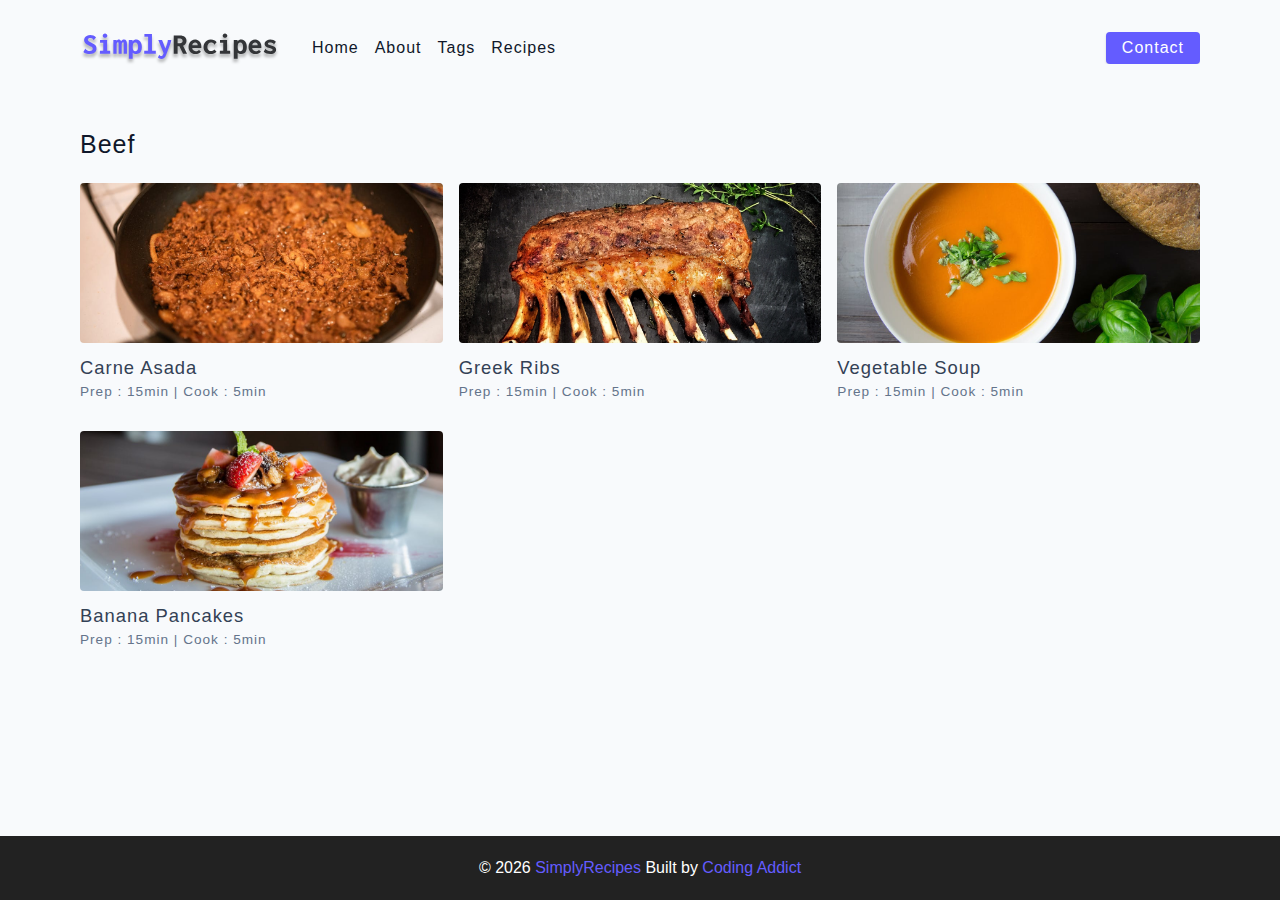
<file: html-css-simply-recipes-main/final/tag-template.html>
<!DOCTYPE html>
<html lang="en">
  <head>
    <meta charset="UTF-8" />
    <meta http-equiv="X-UA-Compatible" content="IE=edge" />
    <meta name="viewport" content="width=device-width, initial-scale=1.0" />
    <title>Recipe Template || Final</title>
    <!-- favicon -->
    <link rel="shortcut icon" href="./assets/favicon.ico" type="image/x-icon" />
    <!-- normalize -->
    <link rel="stylesheet" href="./css/normalize.css" />
    <!-- font-awesome -->
    <link
      rel="stylesheet"
      href="https://cdnjs.cloudflare.com/ajax/libs/font-awesome/5.14.0/css/all.min.css"
    />
    <!-- main css -->
    <link rel="stylesheet" href="./css/main.css" />
  </head>
  <body>
    <!-- nav  -->
    <nav class="navbar">
      <div class="nav-center">
        <div class="nav-header">
          <a href="index.html" class="nav-logo">
            <img src="./assets/logo.svg" alt="simply recipes" />
          </a>
          <button class="nav-btn btn">
            <i class="fas fa-align-justify"></i>
          </button>
        </div>
        <div class="nav-links">
          <a href="index.html" class="nav-link"> home </a>
          <a href="about.html" class="nav-link"> about </a>
          <a href="tags.html" class="nav-link"> tags </a>
          <a href="recipes.html" class="nav-link"> recipes </a>

          <div class="nav-link contact-link">
            <a href="contact.html" class="btn"> contact </a>
          </div>
        </div>
      </div>
    </nav>
    <!-- end of nav -->
    <main class="page">
      <div class="featured-recipes">
        <h4>Beef</h4>
          <!-- recipes list -->
        <div class="recipes-list">
          <!-- single recipe -->
          <a href="single-recipe.html" class="recipe">
            <img
              src="./assets/recipes/recipe-1.jpeg"
              class="img recipe-img"
              alt=""
            />
            <h5>Carne Asada</h5>
            <p>Prep : 15min | Cook : 5min</p>
          </a>
          <!-- end of single recipe -->
          <!-- single recipe -->
          <a href="single-recipe.html" class="recipe">
            <img
              src="./assets/recipes/recipe-2.jpeg"
              class="img recipe-img"
              alt=""
            />
            <h5>Greek Ribs</h5>
            <p>Prep : 15min | Cook : 5min</p>
          </a>
          <!-- end of single recipe -->
          <!-- single recipe -->
          <a href="single-recipe.html" class="recipe">
            <img
              src="./assets/recipes/recipe-3.jpeg"
              class="img recipe-img"
              alt=""
            />
            <h5>Vegetable Soup</h5>
            <p>Prep : 15min | Cook : 5min</p>
          </a>
          <!-- end of single recipe -->
          <!-- single recipe -->
          <a href="single-recipe.html" class="recipe">
            <img
              src="./assets/recipes/recipe-4.jpeg"
              class="img recipe-img"
              alt=""
            />
            <h5>Banana Pancakes</h5>
            <p>Prep : 15min | Cook : 5min</p>
          </a>
          <!-- end of single recipe -->
        </div>
        <!-- end of recipe list -->
      </div>
          
    </main>
    <!-- footer -->
    <footer class="page-footer">
      <p>
        &copy; <span id="date"></span>
        <span class="footer-logo">SimplyRecipes</span> Built by
        <a href="https://www.johnsmilga.com/">Coding Addict</a>
      </p>
    </footer>
    <script src="./js/app.js"></script>
  </body>
</html>
</file>
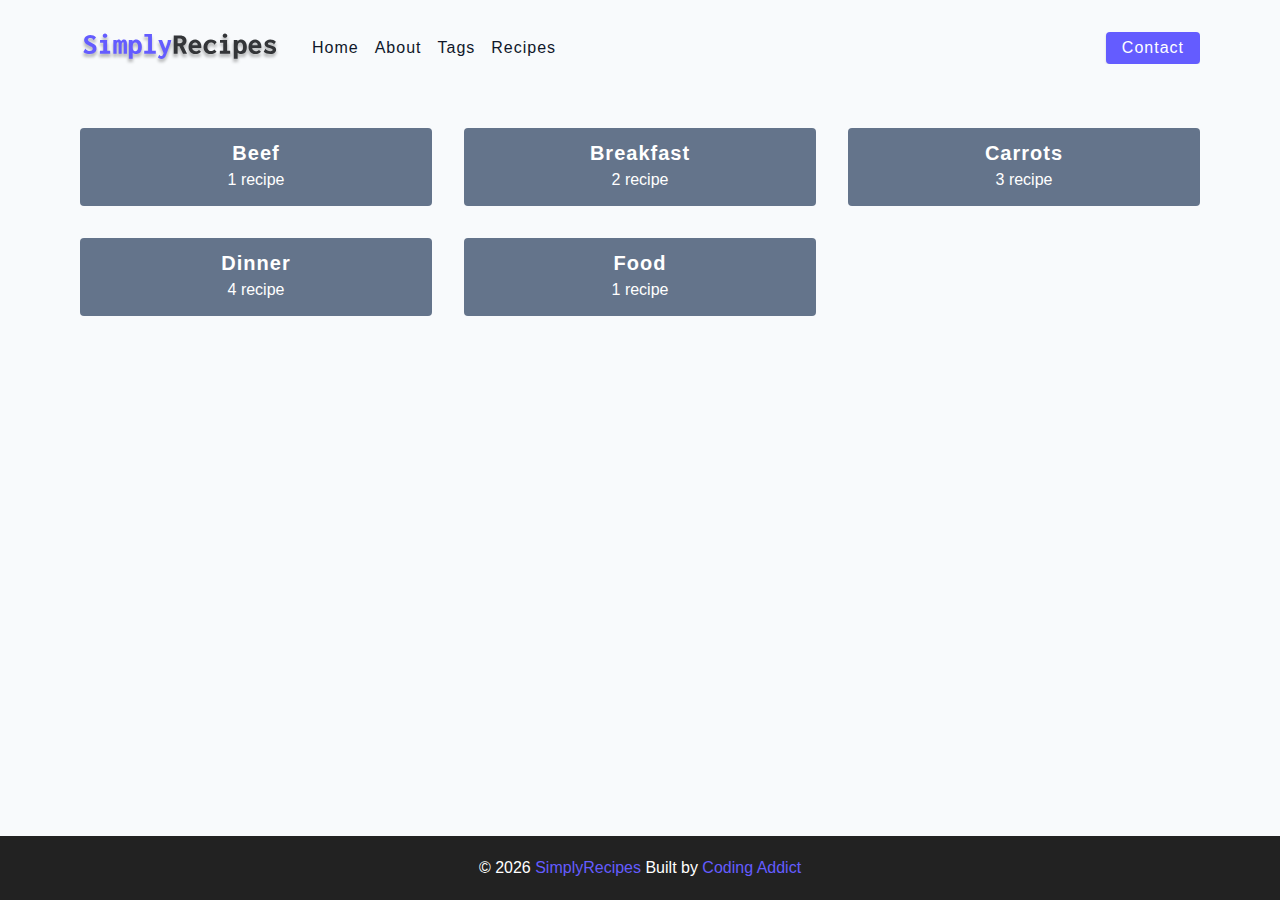
<file: html-css-simply-recipes-main/final/tags.html>
<!DOCTYPE html>
<html lang="en">
  <head>
    <meta charset="UTF-8" />
    <meta http-equiv="X-UA-Compatible" content="IE=edge" />
    <meta name="viewport" content="width=device-width, initial-scale=1.0" />
    <title>Tags || Final</title>
    <!-- favicon -->
    <link rel="shortcut icon" href="./assets/favicon.ico" type="image/x-icon" />
    <!-- normalize -->
    <link rel="stylesheet" href="./css/normalize.css" />
    <!-- font-awesome -->
    <link
      rel="stylesheet"
      href="https://cdnjs.cloudflare.com/ajax/libs/font-awesome/5.14.0/css/all.min.css"
    />
    <!-- main css -->
    <link rel="stylesheet" href="./css/main.css" />
  </head>
  <body>
    <!-- nav  -->
    <nav class="navbar">
      <div class="nav-center">
        <div class="nav-header">
          <a href="index.html" class="nav-logo">
            <img src="./assets/logo.svg" alt="simply recipes" />
          </a>
          <button class="nav-btn btn">
            <i class="fas fa-align-justify"></i>
          </button>
        </div>
        <div class="nav-links">
          <a href="index.html" class="nav-link"> home </a>
          <a href="about.html" class="nav-link"> about </a>
          <a href="tags.html" class="nav-link"> tags </a>
          <a href="recipes.html" class="nav-link"> recipes </a>

          <div class="nav-link contact-link">
            <a href="contact.html" class="btn"> contact </a>
          </div>
        </div>
      </div>
    </nav>
    <!-- end of nav -->
    <main class="page">
         <section class="tags-wrapper">
          <!-- single tag -->
              <a href="tag-template.html" class="tag">
                <h5>beef</h5>
                <p>1 recipe</p>
              </a>
            <!-- end of single tag -->
          <!-- single tag -->
              <a href="tag-template.html" class="tag">
                <h5>breakfast</h5>
                <p>2 recipe</p>
              </a>
            <!-- end of single tag -->
          <!-- single tag -->
              <a href="tag-template.html" class="tag">
                <h5>carrots</h5>
                <p>3 recipe</p>
              </a>
            <!-- end of single tag -->
          <!-- single tag -->
              <a href="tag-template.html" class="tag">
                <h5>dinner</h5>
                <p>4 recipe</p>
              </a>
            <!-- end of single tag -->
          <!-- single tag -->
              <a href="tag-template.html" class="tag">
                <h5>food</h5>
                <p>1 recipe</p>
              </a>
            <!-- end of single tag -->
        </section>
    </main>
    <!-- footer -->
    <footer class="page-footer">
      <p>
        &copy; <span id="date"></span>
        <span class="footer-logo">SimplyRecipes</span> Built by
        <a href="https://www.johnsmilga.com/">Coding Addict</a>
      </p>
    </footer>
    <script src="./js/app.js"></script>
  </body>
</html>
</file>
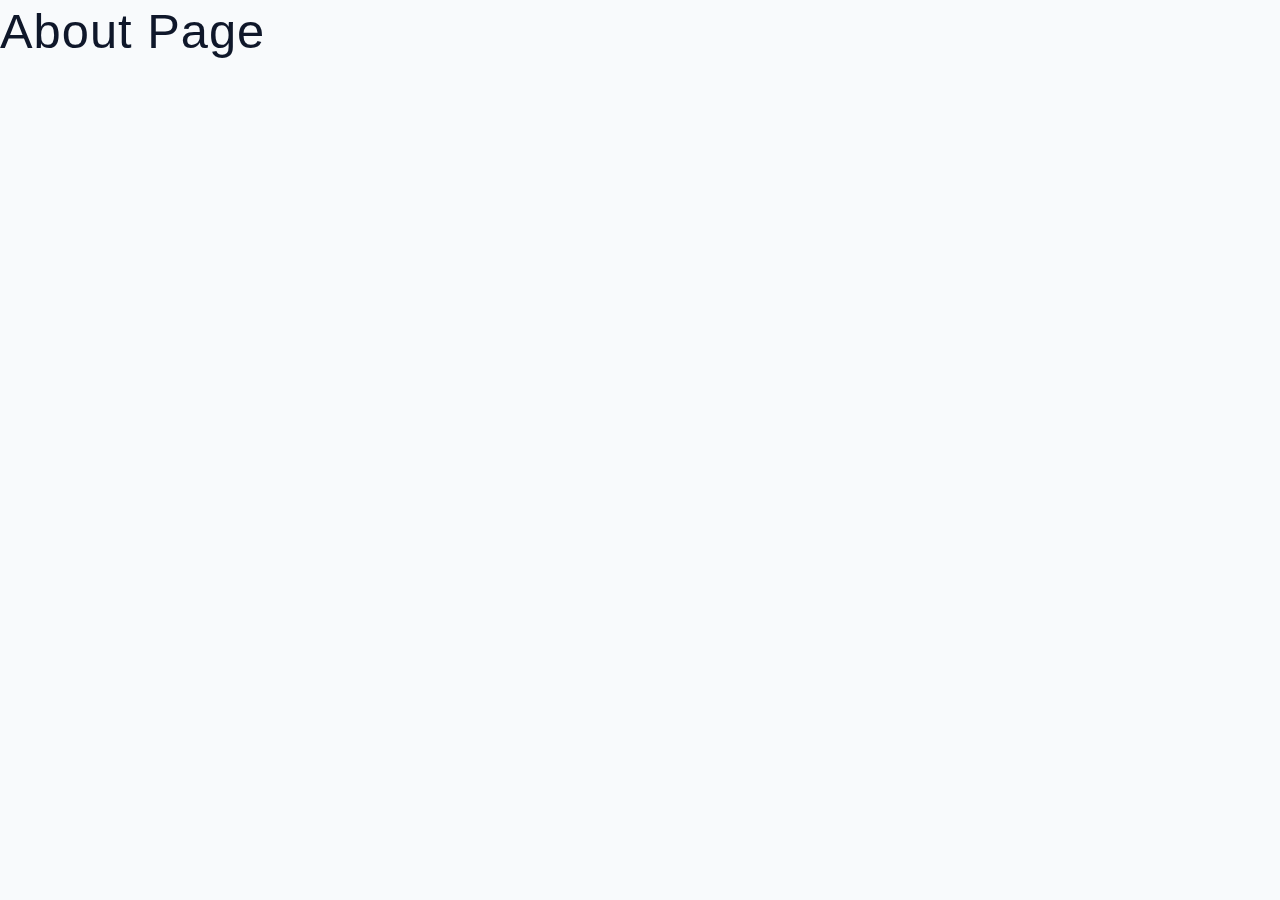
<file: html-css-simply-recipes-main/starter/about.html>
<!DOCTYPE html>
<html lang="en">
  <head>
    <meta charset="UTF-8" />
    <meta http-equiv="X-UA-Compatible" content="IE=edge" />
    <meta name="viewport" content="width=device-width, initial-scale=1.0" />
    <title>About || Starter</title>
    <!-- favicon -->
    <link rel="shortcut icon" href="./assets/favicon.ico" type="image/x-icon" />
    <!-- normalize -->
    <link rel="stylesheet" href="./css/normalize.css" />
    <!-- font-awesome -->
    <link
      rel="stylesheet"
      href="https://cdnjs.cloudflare.com/ajax/libs/font-awesome/5.14.0/css/all.min.css"
    />
    <!-- main css -->
    <link rel="stylesheet" href="./css/main.css" />
  </head>
  <body>
   <h1>About Page</h1>
    
  </body>
</html>
</file>
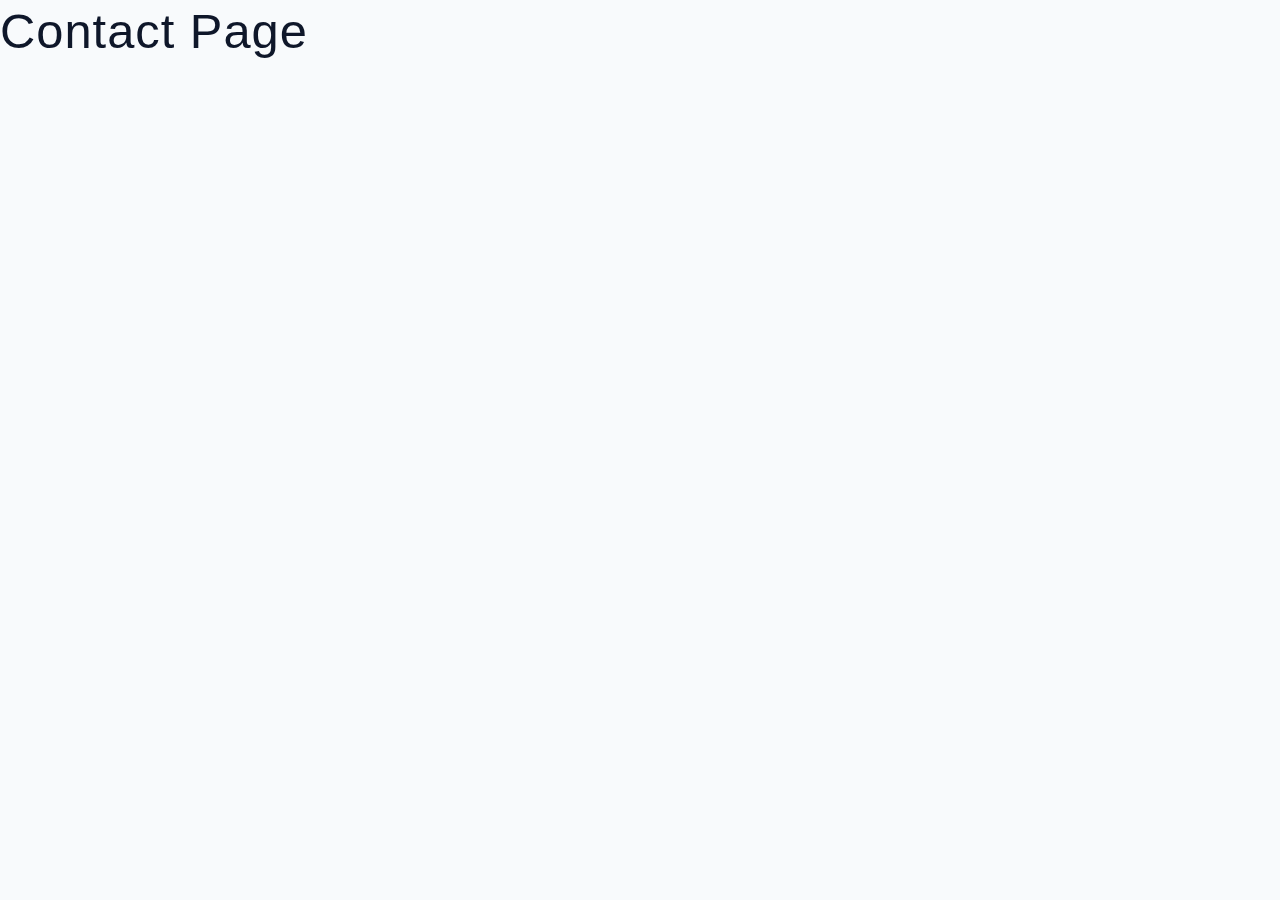
<file: html-css-simply-recipes-main/starter/contact.html>
<!DOCTYPE html>
<html lang="en">
  <head>
    <meta charset="UTF-8" />
    <meta http-equiv="X-UA-Compatible" content="IE=edge" />
    <meta name="viewport" content="width=device-width, initial-scale=1.0" />
    <title>Contact || Starter</title>
    <!-- favicon -->
    <link rel="shortcut icon" href="./assets/favicon.ico" type="image/x-icon" />
    <!-- normalize -->
    <link rel="stylesheet" href="./css/normalize.css" />
    <!-- font-awesome -->
    <link
      rel="stylesheet"
      href="https://cdnjs.cloudflare.com/ajax/libs/font-awesome/5.14.0/css/all.min.css"
    />
    <!-- main css -->
    <link rel="stylesheet" href="./css/main.css" />
  </head>
  <body>
   <h1>Contact Page</h1>
    
  </body>
</html>
</file>
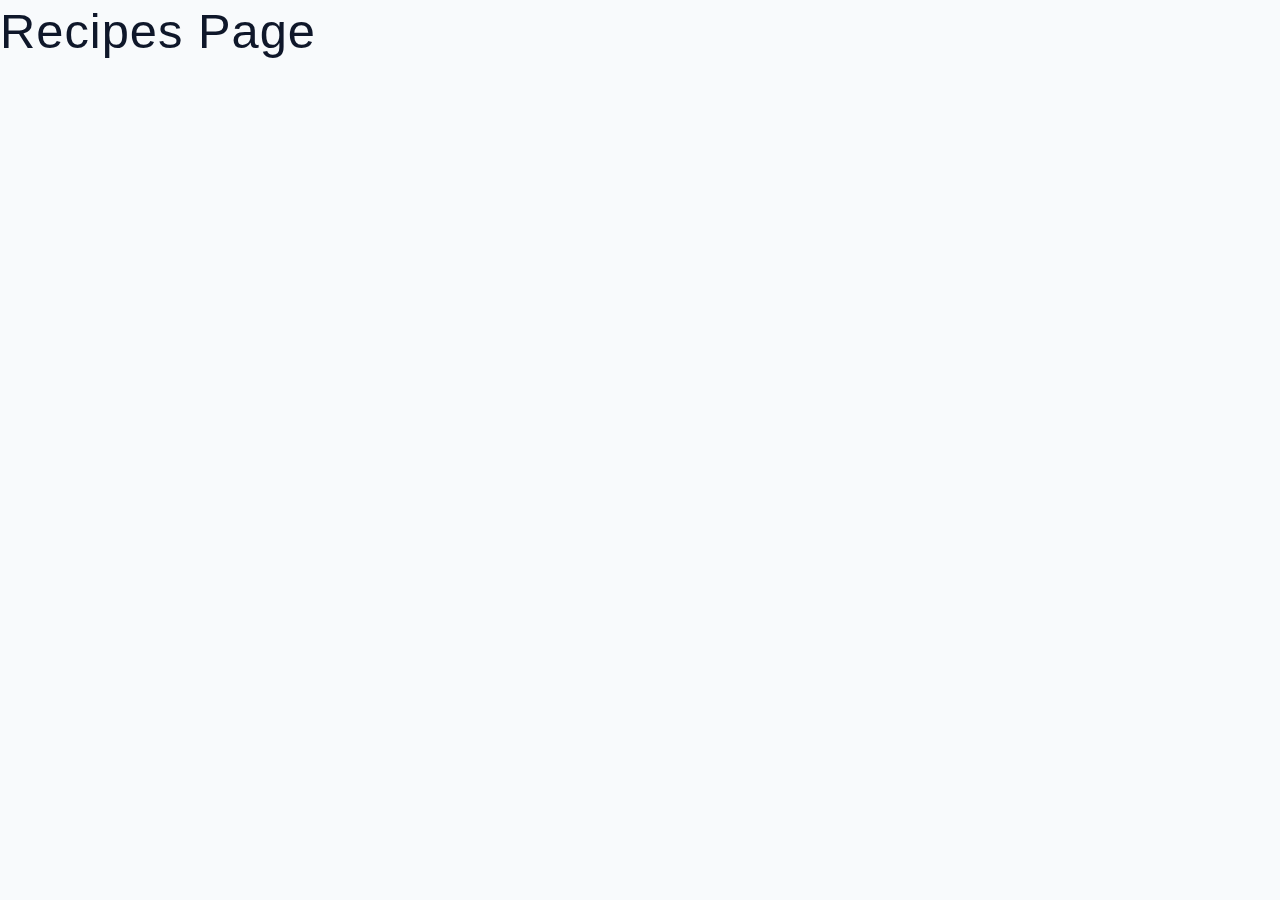
<file: html-css-simply-recipes-main/starter/recipes.html>
<!DOCTYPE html>
<html lang="en">
  <head>
    <meta charset="UTF-8" />
    <meta http-equiv="X-UA-Compatible" content="IE=edge" />
    <meta name="viewport" content="width=device-width, initial-scale=1.0" />
    <title>Recipes || Starter</title>
    <!-- favicon -->
    <link rel="shortcut icon" href="./assets/favicon.ico" type="image/x-icon" />
    <!-- normalize -->
    <link rel="stylesheet" href="./css/normalize.css" />
    <!-- font-awesome -->
    <link
      rel="stylesheet"
      href="https://cdnjs.cloudflare.com/ajax/libs/font-awesome/5.14.0/css/all.min.css"
    />
    <!-- main css -->
    <link rel="stylesheet" href="./css/main.css" />
  </head>
  <body>
   <h1>Recipes Page</h1>
    
  </body>
</html>
</file>
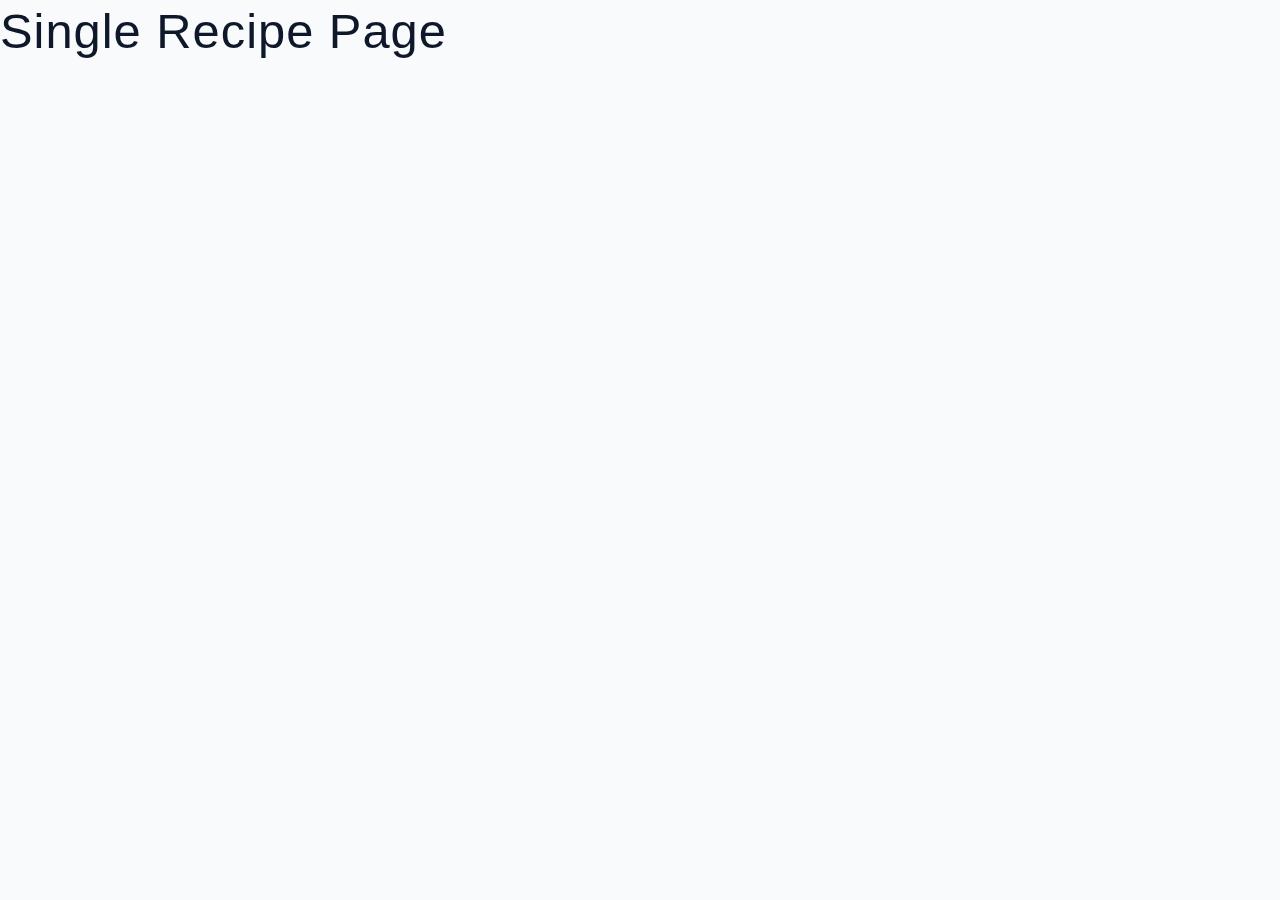
<file: html-css-simply-recipes-main/starter/single-recipe.html>
<!DOCTYPE html>
<html lang="en">
  <head>
    <meta charset="UTF-8" />
    <meta http-equiv="X-UA-Compatible" content="IE=edge" />
    <meta name="viewport" content="width=device-width, initial-scale=1.0" />
    <title>Single Recipe || Starter</title>
    <!-- favicon -->
    <link rel="shortcut icon" href="./assets/favicon.ico" type="image/x-icon" />
    <!-- normalize -->
    <link rel="stylesheet" href="./css/normalize.css" />
    <!-- font-awesome -->
    <link
      rel="stylesheet"
      href="https://cdnjs.cloudflare.com/ajax/libs/font-awesome/5.14.0/css/all.min.css"
    />
    <!-- main css -->
    <link rel="stylesheet" href="./css/main.css" />
  </head>
  <body>
   <h1>Single Recipe Page</h1>
    
  </body>
</html>
</file>
<file: html-css-simply-recipes-main/final/css/main.css>
*,
::after,
::before {
  box-sizing: border-box;
}
/* fonts */

@import url('https://fonts.googleapis.com/css2?family=Roboto:wght@400;500;600&family=Montserrat&display=swap');
html {
  font-size: 100%;
} /*16px*/

:root {
  /* colors */
  --primary-100: #e2e0ff;
  --primary-200: #c1beff;
  --primary-300: #a29dff;
  --primary-400: #837dff;
  --primary-500: #645cff;
  --primary-600: #504acc;
  --primary-700: #3c3799;
  --primary-800: #282566;
  --primary-900: #141233;

  /* grey */
  --grey-50: #f8fafc;
  --grey-100: #f1f5f9;
  --grey-200: #e2e8f0;
  --grey-300: #cbd5e1;
  --grey-400: #94a3b8;
  --grey-500: #64748b;
  --grey-600: #475569;
  --grey-700: #334155;
  --grey-800: #1e293b;
  --grey-900: #0f172a;
  /* rest of the colors */
  --black: #222;
  --white: #fff;
  --red-light: #f8d7da;
  --red-dark: #842029;
  --green-light: #d1e7dd;
  --green-dark: #0f5132;

  /* fonts  */
  --headingFont: 'Roboto', sans-serif;
  --bodyFont: 'Nunito', sans-serif;
  --smallText: 0.7em;
  /* rest of the vars */
  --backgroundColor: var(--grey-50);
  --textColor: var(--grey-900);
  --borderRadius: 0.25rem;
  --letterSpacing: 1px;
  --transition: 0.3s ease-in-out all;
  --max-width: 1120px;
  --fixed-width: 600px;

  /* box shadow*/
  --shadow-1: 0 1px 3px 0 rgba(0, 0, 0, 0.1), 0 1px 2px 0 rgba(0, 0, 0, 0.06);
  --shadow-2: 0 4px 6px -1px rgba(0, 0, 0, 0.1),
    0 2px 4px -1px rgba(0, 0, 0, 0.06);
  --shadow-3: 0 10px 15px -3px rgba(0, 0, 0, 0.1),
    0 4px 6px -2px rgba(0, 0, 0, 0.05);
  --shadow-4: 0 20px 25px -5px rgba(0, 0, 0, 0.1),
    0 10px 10px -5px rgba(0, 0, 0, 0.04);
}

body {
  background: var(--backgroundColor);
  font-family: var(--bodyFont);
  font-weight: 400;
  line-height: 1.75;
  color: var(--textColor);
}

p {
  margin-top: 0;
  margin-bottom: 1.5rem;
  max-width: 40em;
}

h1,
h2,
h3,
h4,
h5 {
  margin: 0;
  margin-bottom: 1.38rem;
  font-family: var(--headingFont);
  font-weight: 400;
  line-height: 1.3;
  text-transform: capitalize;
  letter-spacing: var(--letterSpacing);
}

h1 {
  margin-top: 0;
  font-size: 3.052rem;
}

h2 {
  font-size: 2.441rem;
}

h3 {
  font-size: 1.953rem;
}

h4 {
  font-size: 1.563rem;
}

h5 {
  font-size: 1.25rem;
}

small,
.text-small {
  font-size: var(--smallText);
}

a {
  text-decoration: none;
}
ul {
  list-style-type: none;
  padding: 0;
}

.img {
  width: 100%;
  display: block;
  object-fit: cover;
}
/* buttons */

.btn {
  cursor: pointer;
  color: var(--white);
  background: var(--primary-500);
  border: transparent;
  border-radius: var(--borderRadius);
  letter-spacing: var(--letterSpacing);
  padding: 0.375rem 0.75rem;
  box-shadow: var(--shadow-1);
  transition: var(--transtion);
  text-transform: capitalize;
  display: inline-block;
}
.btn:hover {
  background: var(--primary-700);
  box-shadow: var(--shadow-3);
}
.btn-hipster {
  color: var(--primary-500);
  background: var(--primary-200);
}
.btn-hipster:hover {
  color: var(--primary-200);
  background: var(--primary-700);
}
.btn-block {
  width: 100%;
}

/* alerts */
.alert {
  padding: 0.375rem 0.75rem;
  margin-bottom: 1rem;
  border-color: transparent;
  border-radius: var(--borderRadius);
}

.alert-danger {
  color: var(--red-dark);
  background: var(--red-light);
}
.alert-success {
  color: var(--green-dark);
  background: var(--green-light);
}
/* form */

.form {
  width: 90vw;
  max-width: var(--fixed-width);
  background: var(--white);
  border-radius: var(--borderRadius);
  box-shadow: var(--shadow-2);
  padding: 2rem 2.5rem;
  margin: 3rem auto;
}
.form-label {
  display: block;
  font-size: var(--smallText);
  margin-bottom: 0.5rem;
  text-transform: capitalize;
  letter-spacing: var(--letterSpacing);
}
.form-input,
.form-textarea {
  width: 100%;
  padding: 0.375rem 0.75rem;
  border-radius: var(--borderRadius);
  background: var(--backgroundColor);
  border: 1px solid var(--grey-200);
}

.form-row {
  margin-bottom: 1rem;
}

.form-textarea {
  height: 7rem;
}
::placeholder {
  font-family: inherit;
  color: var(--grey-400);
}
.form-alert {
  color: var(--red-dark);
  letter-spacing: var(--letterSpacing);
  text-transform: capitalize;
}
/* alert */

@keyframes spinner {
  to {
    transform: rotate(360deg);
  }
}

.loading {
  width: 6rem;
  height: 6rem;
  border: 5px solid var(--grey-400);
  border-radius: 50%;
  border-top-color: var(--primary-500);
  animation: spinner 0.6s linear infinite;
}
.loading {
  margin: 0 auto;
}
/* title */

.title {
  text-align: center;
}

.title-underline {
  background: var(--primary-500);
  width: 7rem;
  height: 0.25rem;
  margin: 0 auto;
  margin-top: -1rem;
}

/*
=============== 
Navbar
===============
*/

.navbar {
  display: flex;
  align-items: center;
  justify-content: center;
}
.nav-center {
  width: 90vw;
  max-width: var(--max-width);
}
.nav-header {
  height: 6rem;
  display: flex;
  justify-content: space-between;
  align-items: center;
}
.nav-header img {
  width: 200px;
}
.nav-logo {
  display: flex;
  align-items: flex-end;
}

.nav-btn {
  padding: 0.15rem 0.75rem;
}
.nav-btn i {
  font-size: 1.25rem;
}
.nav-links {
  height: 0;
  overflow: hidden;
  display: flex;
  flex-direction: column;
  transition: var(--transition);
}
.show-links {
  height: 23.9375rem;
}

.nav-link {
  display: block;
  text-align: center;
  font-size: 1.25rem;
  text-transform: capitalize;
  color: var(--grey-900);
  letter-spacing: var(--letterSpacing);
  padding: 1rem 0;
  border-top: 1px solid var(--grey-500);
  transition: var(--transition);
}
.nav-link:hover {
  color: var(--primary-500);
}

.contact-link a {
  padding: 0.15rem 1rem;
}

@media screen and (min-width: 992px) {
  .navbar {
    height: 6rem;
  }
  .nav-center {
    display: flex;
    align-items: center;
  }
  .nav-header {
    padding: 0;
    margin-right: 2rem;
    height: auto;
  }

  .nav-btn {
    display: none;
  }
  .nav-links {
    height: auto !important;
    flex-direction: row;
    align-items: center;
    width: 100%;
  }
  .nav-link {
    padding: 0;
    border-top: none;
    margin-right: 1rem;
    font-size: 1rem;
  }
  .contact-link {
    margin-right: 0;
    margin-left: auto;
  }
}
/*
=============== 
Page
===============
*/

.page {
  width: 90vw;
  max-width: var(--max-width);
  margin: 0 auto;
}
.page {
  padding-top: 2rem;
  min-height: calc(100vh - (6rem + 4rem));
}
/*
=============== 
Footer
===============
*/

.page-footer {
  text-align: center;
  height: 4rem;
  display: flex;
  align-items: center;
  justify-content: center;
  background: var(--black);
  color: var(--white);
}
.page-footer h5 {
  margin-top: 0;
  margin-bottom: 0;
}
.page-footer p {
  margin-bottom: 0;
}
.page-footer .footer-logo,
.page-footer a {
  color: var(--primary-500);
}
/*
=============== 
Hero
===============
*/

.hero {
  height: 40vh;
  position: relative;
  margin-bottom: 2rem;
  background: url('../assets/main.jpeg') center/cover no-repeat;
  border-radius: var(--borderRadius);
}
.hero-container {
  position: absolute;
  top: 0;
  left: 0;
  width: 100%;
  height: 100%;
  display: flex;
  align-items: center;
  justify-content: center;
  background: rgba(0, 0, 0, 0.4);
  border-radius: var(--borderRadius);
}
.hero-text {
  color: var(--white);
  text-align: center;
}

@media only screen and (min-width: 768px) {
  .hero-text h1 {
    font-size: 4rem;
    margin-bottom: 0;
  }
}

/*
=============== 
Recipes 
===============
*/

.recipes-container {
  display: grid;
  gap: 2rem 1rem;
}

.recipes-list {
  display: grid;
  gap: 2rem 1rem;
  padding-bottom: 3rem;
}
.tags-container {
  order: 1;
  display: flex;
  flex-direction: column;
  padding-bottom: 3rem;
  /* background: blue; */
}
.tags-container h4 {
  margin-bottom: 0.5rem;
  font-weight: 500;
}
.tags-list {
  display: grid;
  grid-template-columns: 1fr 1fr 1fr;
}
.tags-list a {
  text-transform: capitalize;
  display: block;
  color: var(--grey-500);
  transition: var(--transition);
}
.tags-list a:hover {
  color: var(--primary-500);
}
.recipe {
  display: block;
}
.recipe-img {
  height: 15rem;
  border-radius: var(--borderRadius);
  margin-bottom: 1rem;
}
.recipe h5 {
  margin-bottom: 0;
  margin-top: 0.25rem;
  line-height: 1;
  color: var(--grey-700);
}
.recipe p {
  margin-bottom: 0;
  line-height: 1;
  color: var(--grey-500);
  margin-top: 0.5rem;
  letter-spacing: var(--letterSpacing);
}
@media screen and (min-width: 576px) {
  .recipes-list {
    grid-template-columns: 1fr 1fr;
  }
  .recipe-img {
    height: 10rem;
  }
}

@media screen and (min-width: 992px) {
  .recipes-container {
    grid-template-columns: 200px 1fr;
    gap: 1rem;
  }
  .recipes-list {
    grid-template-columns: 1fr 1fr;
  }

  .recipe p {
    font-size: 0.85rem;
  }
  .tags-container {
    order: 0;
    /* background: blue; */
  }
  .tags-list {
    display: grid;
    grid-template-columns: 1fr;
  }
}

@media screen and (min-width: 1200px) {
  .recipe h5 {
    font-size: 1.15rem;
  }
  .recipes-list {
    grid-template-columns: 1fr 1fr 1fr;
  }
}
/*
=============== 
Error
===============
*/
.error-page {
  text-align: center;
  padding-top: 5rem;
}
.error-page h1 {
  font-size: 9rem;
}
/*
=============== 
About Page
===============
*/

.about-page h2 {
  text-transform: none;
  font-weight: bold;
}
.about-page {
  display: grid;
  gap: 2rem 4rem;
  padding-bottom: 3rem;
}
.about-img {
  border-radius: var(--borderRadius);
  height: 300px;
}

@media screen and (min-width: 992px) {
  .about-page {
    grid-template-columns: 1fr 1fr;
    grid-template-rows: 400px;
    align-items: center;
  }
  .about-img {
    height: 100%;
  }
}

.featured-title {
  text-align: center;
}
/*
=============== 
Contact Page
===============
*/
.contact-form {
  width: 100%;
  margin: 0;
}
.contact-container {
  display: grid;
  gap: 2rem 3rem;
  padding-bottom: 3rem;
}
@media screen and (min-width: 992px) {
  .contact-container {
    grid-template-columns: 1fr 450px;
    align-items: center;
  }
}

/*
=============== 
Tags Page
===============
*/

.tags-wrapper {
  display: grid;
  gap: 2rem;
  padding-bottom: 3rem;
}
.tag {
  background: var(--grey-500);
  border-radius: var(--borderRadius);
  text-align: center;
  color: var(--white);
  transition: var(--transition);
  padding: 0.75rem 0;
}
.tag:hover {
  background: var(--primary-500);
}
.tag h5,
.tag p {
  margin-bottom: 0;
}
.tag h5 {
  font-weight: 600;
}
@media screen and (min-width: 576px) {
  .tags-wrapper {
    grid-template-columns: 1fr 1fr;
  }
}
@media screen and (min-width: 992px) {
  .tags-wrapper {
    grid-template-columns: 1fr 1fr 1fr;
  }
}

/*
=============== 
Recipe Template
===============
*/

.recipe-hero {
  display: grid;
  gap: 3rem;
}

.recipe-hero-img {
  height: 300px;
  border-radius: var(--borderRadius);
}
.recipe-info p {
  color: var(--grey-600);
}
.recipe-icons {
  display: grid;
  grid-template-columns: repeat(3, 1fr);
  gap: 1rem;
  margin: 2rem 0;
  text-align: center;
}
.recipe-icons i {
  font-size: 1.5rem;
  color: var(--primary-500);
}
.recipe-icons h5,
.recipe-icons p {
  margin-bottom: 0;
  font-size: 0.85em;
}

.recipe-icons p {
  color: var(--grey-600);
}
.recipe-tags {
  display: flex;
  align-items: center;
  flex-wrap: wrap;
  font-size: 0.7em;
  font-weight: 600;
}
.recipe-tags a {
  background: var(--primary-500);
  border-radius: var(--borderRadius);
  color: var(--white);
  padding: 0.05rem 0.5rem;
  margin: 0 0.25rem;
  text-transform: capitalize;
}
@media screen and (min-width: 992px) {
  .recipe-hero {
    grid-template-columns: 4fr 5fr;
    align-items: center;
  }
}
.recipe-content {
  padding: 3rem 0;
  display: grid;
  gap: 2rem 5rem;
}
@media screen and (min-width: 992px) {
  .recipe-content {
    grid-template-columns: 2fr 1fr;
  }
}
.single-instruction header {
  display: grid;
  grid-template-columns: auto 1fr;
  gap: 1.5rem;
  align-items: center;
}
.single-instruction header p {
  text-transform: uppercase;
  font-weight: 600;
  color: var(--primary-500);
  margin-bottom: 0;
}
.single-instruction > p {
  color: var(--grey-700);
}

.single-instruction header div {
  height: 2px;
  background: var(--grey-300);
}

.second-column {
  display: grid;
  row-gap: 2rem;
}

.single-ingredient {
  border-bottom: 2px solid var(--grey-300);
  padding-bottom: 0.75rem;
  color: var(--grey-700);
}
.single-tool {
  border-bottom: 2px solid var(--grey-300);
  padding-bottom: 0.75rem;
  color: var(--primary-500);
  text-transform: capitalize;
}
</file>
<file: html-css-simply-recipes-main/starter/css/main.css>
*,
::after,
::before {
  box-sizing: border-box;
}
/* fonts */

@import url('https://fonts.googleapis.com/css2?family=Roboto:wght@400;500;600&family=Montserrat&display=swap');
html {
  font-size: 100%;
} /*16px*/

:root {
  /* colors */
  --primary-100: #e2e0ff;
  --primary-200: #c1beff;
  --primary-300: #a29dff;
  --primary-400: #837dff;
  --primary-500: #645cff;
  --primary-600: #504acc;
  --primary-700: #3c3799;
  --primary-800: #282566;
  --primary-900: #141233;

  /* grey */
  --grey-50: #f8fafc;
  --grey-100: #f1f5f9;
  --grey-200: #e2e8f0;
  --grey-300: #cbd5e1;
  --grey-400: #94a3b8;
  --grey-500: #64748b;
  --grey-600: #475569;
  --grey-700: #334155;
  --grey-800: #1e293b;
  --grey-900: #0f172a;
  /* rest of the colors */
  --black: #222;
  --white: #fff;
  --red-light: #f8d7da;
  --red-dark: #842029;
  --green-light: #d1e7dd;
  --green-dark: #0f5132;

  /* fonts  */
  --headingFont: 'Roboto', sans-serif;
  --bodyFont: 'Nunito', sans-serif;
  --smallText: 0.7em;
  /* rest of the vars */
  --backgroundColor: var(--grey-50);
  --textColor: var(--grey-900);
  --borderRadius: 0.25rem;
  --letterSpacing: 1px;
  --transition: 0.3s ease-in-out all;
  --max-width: 1120px;
  --fixed-width: 600px;

  /* box shadow*/
  --shadow-1: 0 1px 3px 0 rgba(0, 0, 0, 0.1), 0 1px 2px 0 rgba(0, 0, 0, 0.06);
  --shadow-2: 0 4px 6px -1px rgba(0, 0, 0, 0.1),
    0 2px 4px -1px rgba(0, 0, 0, 0.06);
  --shadow-3: 0 10px 15px -3px rgba(0, 0, 0, 0.1),
    0 4px 6px -2px rgba(0, 0, 0, 0.05);
  --shadow-4: 0 20px 25px -5px rgba(0, 0, 0, 0.1),
    0 10px 10px -5px rgba(0, 0, 0, 0.04);
}

body {
  background: var(--backgroundColor);
  font-family: var(--bodyFont);
  font-weight: 400;
  line-height: 1.75;
  color: var(--textColor);
}

p {
  margin-top: 0;
  margin-bottom: 1.5rem;
  max-width: 40em;
}

h1,
h2,
h3,
h4,
h5 {
  margin: 0;
  margin-bottom: 1.38rem;
  font-family: var(--headingFont);
  font-weight: 400;
  line-height: 1.3;
  text-transform: capitalize;
  letter-spacing: var(--letterSpacing);
}

h1 {
  margin-top: 0;
  font-size: 3.052rem;
}

h2 {
  font-size: 2.441rem;
}

h3 {
  font-size: 1.953rem;
}

h4 {
  font-size: 1.563rem;
}

h5 {
  font-size: 1.25rem;
}

small,
.text-small {
  font-size: var(--smallText);
}

a {
  text-decoration: none;
}
ul {
  list-style-type: none;
  padding: 0;
}

.img {
  width: 100%;
  display: block;
  object-fit: cover;
}
/* buttons */

.btn {
  cursor: pointer;
  color: var(--white);
  background: var(--primary-500);
  border: transparent;
  border-radius: var(--borderRadius);
  letter-spacing: var(--letterSpacing);
  padding: 0.375rem 0.75rem;
  box-shadow: var(--shadow-1);
  transition: var(--transtion);
  text-transform: capitalize;
  display: inline-block;
}
.btn:hover {
  background: var(--primary-700);
  box-shadow: var(--shadow-3);
}
.btn-hipster {
  color: var(--primary-500);
  background: var(--primary-200);
}
.btn-hipster:hover {
  color: var(--primary-200);
  background: var(--primary-700);
}
.btn-block {
  width: 100%;
}

/* alerts */
.alert {
  padding: 0.375rem 0.75rem;
  margin-bottom: 1rem;
  border-color: transparent;
  border-radius: var(--borderRadius);
}

.alert-danger {
  color: var(--red-dark);
  background: var(--red-light);
}
.alert-success {
  color: var(--green-dark);
  background: var(--green-light);
}
/* form */

.form {
  width: 90vw;
  max-width: var(--fixed-width);
  background: var(--white);
  border-radius: var(--borderRadius);
  box-shadow: var(--shadow-2);
  padding: 2rem 2.5rem;
  margin: 3rem auto;
}
.form-label {
  display: block;
  font-size: var(--smallText);
  margin-bottom: 0.5rem;
  text-transform: capitalize;
  letter-spacing: var(--letterSpacing);
}
.form-input,
.form-textarea {
  width: 100%;
  padding: 0.375rem 0.75rem;
  border-radius: var(--borderRadius);
  background: var(--backgroundColor);
  border: 1px solid var(--grey-200);
}

.form-row {
  margin-bottom: 1rem;
}

.form-textarea {
  height: 7rem;
}
::placeholder {
  font-family: inherit;
  color: var(--grey-400);
}
.form-alert {
  color: var(--red-dark);
  letter-spacing: var(--letterSpacing);
  text-transform: capitalize;
}
/* alert */

@keyframes spinner {
  to {
    transform: rotate(360deg);
  }
}

.loading {
  width: 6rem;
  height: 6rem;
  border: 5px solid var(--grey-400);
  border-radius: 50%;
  border-top-color: var(--primary-500);
  animation: spinner 0.6s linear infinite;
}
.loading {
  margin: 0 auto;
}
/* title */

.title {
  text-align: center;
}

.title-underline {
  background: var(--primary-500);
  width: 7rem;
  height: 0.25rem;
  margin: 0 auto;
  margin-top: -1rem;
}

/*
=============== 
Navbar
===============
*/
</file>
<file: health.css>
:root {
    --c1: #0353a5;
    --c2: #f0e9d6;
    --main-bg: #a79f8c;
    --headerheight: 70px;
}

html {
    background-color: var(--c2);

    text-align: justify;
}

* {
    margin: 0;
    padding: 0;
    box-sizing: border-box;
    scroll-behavior: smooth;
    font-family: 'Exo 2', sans-serif;

}

body {
    margin: auto;
    max-width: 1300px;
}

header {
    background-color: var(--c2);
    width: 100%;
    position: fixed;
    top: 0;
    z-index: 999;
    display: flex;
    justify-content: space-between;
    align-items: center;
    padding: 20px 30px;
    /* border-bottom: 1px solid var(--c1); */
    height: var(--headerheight);
    max-width: 1300px;
    box-shadow: -1px 9px 5px -4px rgba(0, 0, 0, 0.75);
    -webkit-box-shadow: -1px 9px 5px -4px rgba(0, 0, 0, 0.75);
    -moz-box-shadow: -1px 9px 5px -4px rgba(0, 0, 0, 0.75);
}

.logo {
    text-decoration: none;
    color: var(--c1);
    text-transform: capitalize;
    font-weight: 700;
    font-size: 1.8em;
}

.navigation a {
    text-decoration: none;
    color: var(--c1);
    font-weight: bold;
    font-size: 1.1em;
    padding-left: 28.8px;
    text-transform: uppercase;
}

.navigation a:hover {
    color: var(--c1);
}

section {
    padding: 100px;
    background-color: var(--c2);
}

.hero {
    width: 100%;
    display: flex;
    align-items: center;
    background: url(/images/07.webp) no-repeat;
    background-size: contain;
    background-attachment: fixed;
    margin-top: var(--headerheight);
}

.main-btn {
    color: var(--c2);
    background-color: var(--c1);
    text-decoration: none;
    font-size: 1.25em;
    font-weight: 600;
    display: inline-block;
    padding: 0.9375em 2.1075em;
    border-radius: 15px;
    margin-bottom: 40px;
    letter-spacing: 1px;
    transition: 0.7s ease;
    box-shadow: 5px 5px 5px #000000ab;
}

.main-btn:hover {
    -webkit-transform: translate(3px, 3px);
    -ms-transform: translate(3px, 3px);
    transform: translate(3px, 3px);
    box-shadow: 0px 0px 0px 0px #000000ab;
    transition: 0.2s all ease-in-out;
}


/* 
.main-btn:hover {
    background-color: var(--c1);
    transform: scale(1.1, 1.3);
    color: var(--c2);
} */

.projects-1 {
    display: flex;
    flex-wrap: wrap;
    background-color: var(--c2);
    justify-content: space-around;
    color: var(--c1);
}

.projects-2 {
    display: flex;
    flex-wrap: wrap;
    background-color: var(--c1);
    justify-content: space-around;
    color: var(--c2);
}

h2.title {
    font-size: 48px;
    font-weight: 700;
    text-align: center;
    margin-bottom: 80px;
}

.flex1 {
    display: flex;
    flex-wrap: wrap;
}

.p-flex {
    flex: 70%;
    padding: 0 50px 0 0;
    height: fit-content;

}

.img-flex {
    flex: 30%;
    /* border: 1px solid var(--c2); */
    overflow: hidden;
    border-radius: 10px;
    transition: 0.7s ease;
}

.img-flex img {
    border-radius: 20px;
    width: 100%;
}

.h-50 {
    height: 50%;
}

div.data {
    font-size: 20px;
    font-weight: 500;
}

div.data p {
    font-size: 20px;
    font-weight: 500;
    text-align: justify;
}

div.data h3 {
    font-size: 32px;
    font-weight: 600;
    margin-bottom: 40px;
}

div.data>div {
    margin-bottom: 40px;
}

div.data div ul {
    margin: 40px 0 40px 40px;
}

div.data div ul li {
    margin-bottom: 10px;
}

footer {
    padding: 40px;
    background-color: var(--c1);
    justify-content: space-between;
    color: var(--c2);
    text-align: center;
}

footer h3 {

    font-size: 32px;
    font-weight: 600;
    margin-bottom: 40px;
}

footer ul {
    font-size: 25px;
    display: flex;
    justify-content: center;
}

footer ul li {
    margin-bottom: 10px;
    margin-left: 50px;
}

.hero-txt {
    color: var(--c2)
}

.mb-40 {

    margin-bottom: 40px;
}
</file>
